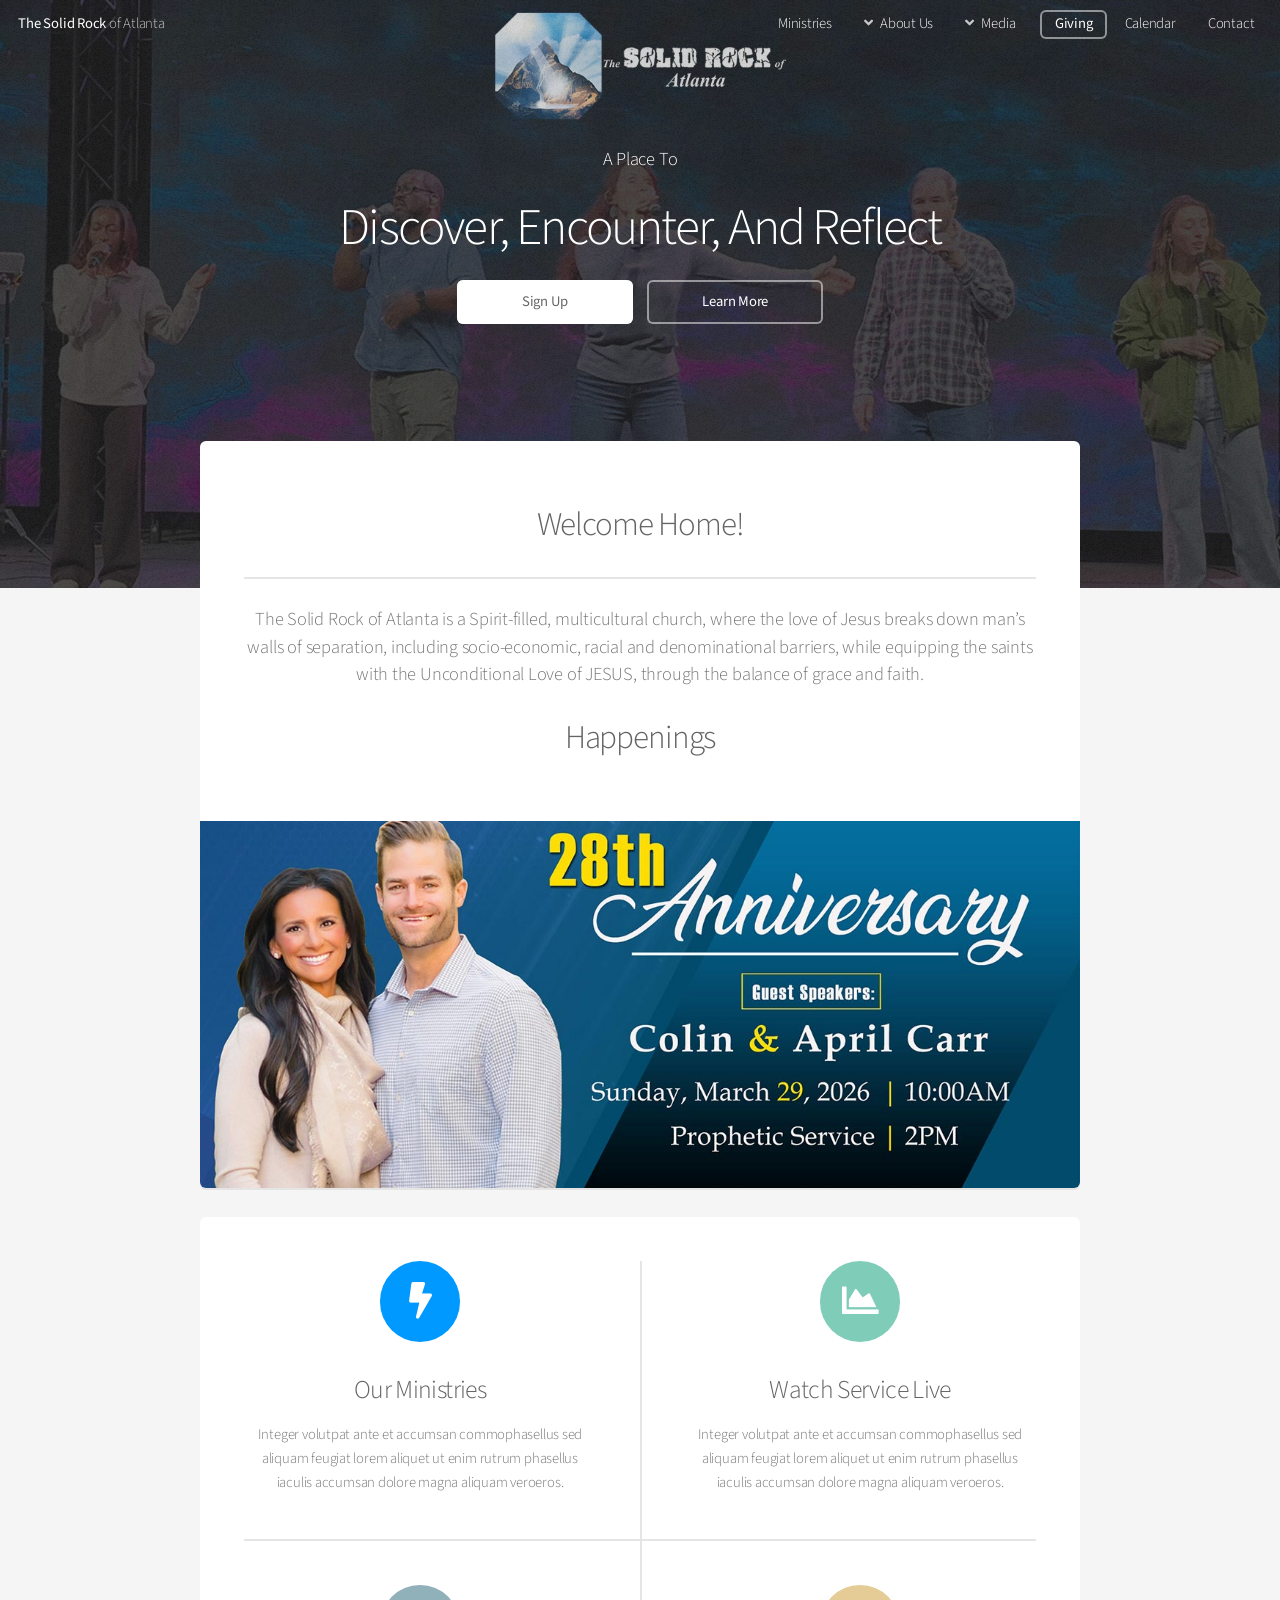
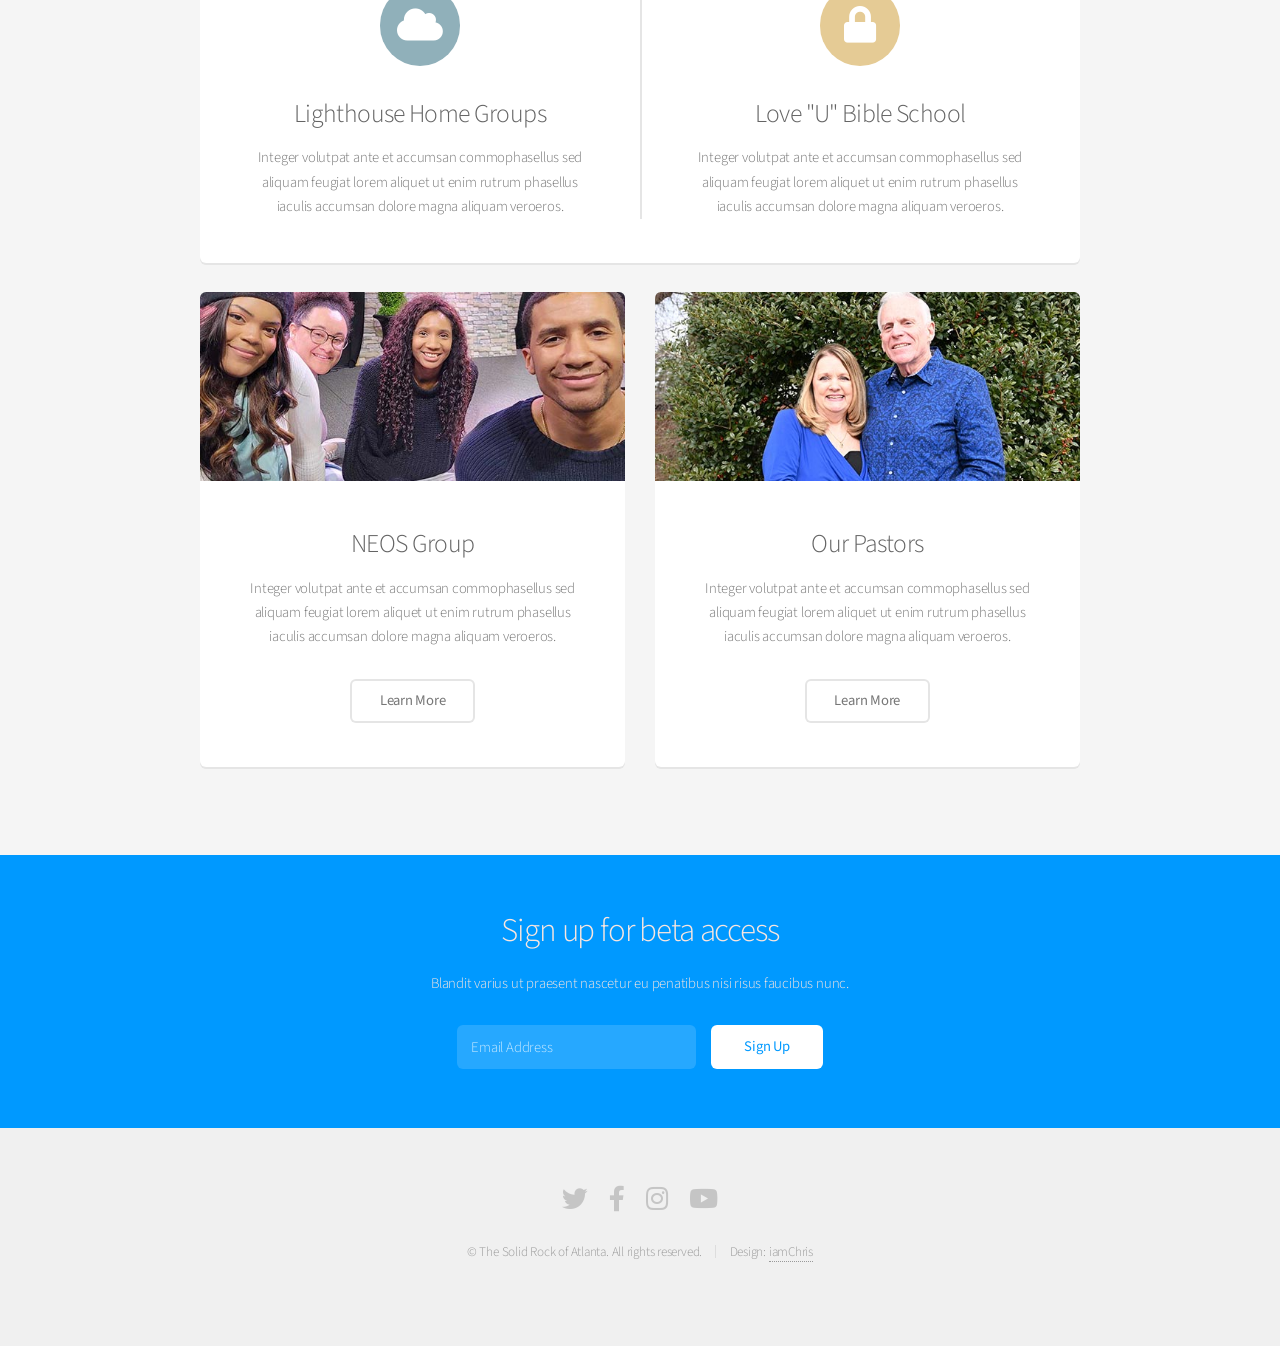
<file: index.html>
<!DOCTYPE HTML>
<!--
	Alpha by HTML5 UP
	html5up.net | @ajlkn
	Free for personal and commercial use under the CCA 3.0 license (html5up.net/license)
-->
<html>
	<head>
		<title>The Solid Rock of Atlanta</title>
		<meta charset="utf-8" />
		<meta name="viewport" content="width=device-width, initial-scale=1, user-scalable=no" />
		<link rel="stylesheet" href="assets/css/main.css" />
	</head>
	<body class="landing is-preload">
		<div id="page-wrapper">

			<!-- Header -->
				<header id="header" class="alt">
					<h1><a href="index.html">The Solid Rock</a> of Atlanta</h1>
					<nav id="nav">
						<ul>
							<li><a href="ministries.html">Ministries</a></li>
							<li>
								<a href="#" class="icon solid fa-angle-down">About Us</a>
								<ul>
									<li><a href="vision.html">Our Vision</a></li>
									<li><a href="about.html">Our Pastors</a></li>
									<li><a href="we-believe.html">What We Believe</a></li>
									<li><a href="testimony.html">Testimony</a></li>
								</ul>
								
							</li>
							<li>
								<a href="#" class="icon solid fa-angle-down">Media</a>
								<ul>
									<li><a href="watch-live.html">Live-Stream</a></li>
									<li><a href="sermons.html">Sermons On-Demand</a></li>		
								</ul>
							</li>
							<li><a href="https://thesolidrockofatlanta.churchhalo.app/" target="_blank" class="button">Giving</a></li>
							<li><a href="https://thesolidrockofatlanta.churchcenter.com/calendar" target="_blank">Calendar</a></li>
							<li><a href="contact.html">Contact</a></li>
						</ul>
					</nav>
				</header>

			<!-- Banner -->
				<section id="banner">
					<p>A Place To</p>
					<h2>Discover, Encounter, And Reflect</h2>
					<!--<p>Another fine responsive site template freebie by HTML5 UP.</p>-->
					<ul class="actions special">
						<li><a href="#" class="button primary">Sign Up</a></li>
						<li><a href="about" class="button">Learn More</a></li>
					</ul>
				</section>

			<!-- Main -->
				<section id="main" class="container">

					<section class="box special">
						<header class="major">
							<h2>Welcome Home!</h2>
							<p>The Solid Rock of Atlanta is a Spirit-filled, multicultural church, where the love of Jesus breaks down man’s walls of separation, including socio-economic, racial and denominational barriers, while equipping the saints with the Unconditional Love of JESUS, through the balance of grace and faith.</p>
							<br /><br />
							<h2>Happenings</h2>
						</header>
						<span class="image featured"><img src="images/pic07.jpg" alt="" /></span>
					</section>

					<section class="box special features">
						<div class="features-row">
							<section>
								<span class="icon solid major fa-bolt accent2"></span>
								<h3>Our Ministries</h3>
								<p>Integer volutpat ante et accumsan commophasellus sed aliquam feugiat lorem aliquet ut enim rutrum phasellus iaculis accumsan dolore magna aliquam veroeros.</p>
							</section>
							<section>
								<span class="icon solid major fa-chart-area accent3"></span>
								<h3>Watch Service Live</h3>
								<p>Integer volutpat ante et accumsan commophasellus sed aliquam feugiat lorem aliquet ut enim rutrum phasellus iaculis accumsan dolore magna aliquam veroeros.</p>
							</section>
						</div>
						<div class="features-row">
							<section>
								<span class="icon solid major fa-cloud accent4"></span>
								<h3>Lighthouse Home Groups</h3>
								<p>Integer volutpat ante et accumsan commophasellus sed aliquam feugiat lorem aliquet ut enim rutrum phasellus iaculis accumsan dolore magna aliquam veroeros.</p>
							</section>
							<section>
								<span class="icon solid major fa-lock accent5"></span>
								<h3>Love "U" Bible School</h3>
								<p>Integer volutpat ante et accumsan commophasellus sed aliquam feugiat lorem aliquet ut enim rutrum phasellus iaculis accumsan dolore magna aliquam veroeros.</p>
							</section>
						</div>
					</section>

					<div class="row">
						<div class="col-6 col-12-narrower">

							<section class="box special">
								<span class="image featured"><img src="images/meet-neos.jpg" alt="" /></span>
								<h3>NEOS Group</h3>
								<p>Integer volutpat ante et accumsan commophasellus sed aliquam feugiat lorem aliquet ut enim rutrum phasellus iaculis accumsan dolore magna aliquam veroeros.</p>
								<ul class="actions special">
									<li><a href="#" class="button alt">Learn More</a></li>
								</ul>
							</section>

						</div>
						<div class="col-6 col-12-narrower">

							<section class="box special">
								<span class="image featured"><img src="images/pastors-mini.jpg" alt="" /></span>
								<h3>Our Pastors</h3>
								<p>Integer volutpat ante et accumsan commophasellus sed aliquam feugiat lorem aliquet ut enim rutrum phasellus iaculis accumsan dolore magna aliquam veroeros.</p>
								<ul class="actions special">
									<li><a href="#" class="button alt">Learn More</a></li>
								</ul>
							</section>

						</div>
					</div>

				</section>

			<!-- CTA -->
				<section id="cta">

					<h2>Sign up for beta access</h2>
					<p>Blandit varius ut praesent nascetur eu penatibus nisi risus faucibus nunc.</p>

					<form>
						<div class="row gtr-50 gtr-uniform">
							<div class="col-8 col-12-mobilep">
								<input type="email" name="email" id="email" placeholder="Email Address" />
							</div>
							<div class="col-4 col-12-mobilep">
								<input type="submit" value="Sign Up" class="fit" />
							</div>
						</div>
					</form>

				</section>

			<!-- Footer -->
				<footer id="footer">
					<ul class="icons">
						<li><a href="#" class="icon brands fa-twitter"><span class="label">Twitter</span></a></li>
						<li><a href="https://www.facebook.com/TheSolidRoackofAtlanta/" target="_blank" class="icon brands fa-facebook-f"><span class="label">Facebook</span></a></li>
						<li><a href="#" class="icon brands fa-instagram"><span class="label">Instagram</span></a></li>
						<li><a href="https://www.youtube.com/c/TheSolidRoackofAtlanta" target="_blank" class="icon brands fa-youtube"><span class="label">Github</span></a></li>
						<!--<li><a href="#" class="icon brands fa-dribbble"><span class="label">Dribbble</span></a></li>
						<li><a href="#" class="icon brands fa-google-plus"><span class="label">Google+</span></a></li> -->
					</ul>
					<ul class="copyright">
						<li>&copy; The Solid Rock of Atlanta. All rights reserved.</li><li>Design: <a href="https://17digital.github.io/iamchris/" target="_blank">iamChris</a></li>
					</ul>
				</footer>

		</div>

		<!-- Scripts -->
			<script src="assets/js/jquery.min.js"></script>
			<script src="assets/js/jquery.dropotron.min.js"></script>
			<script src="assets/js/jquery.scrollex.min.js"></script>
			<script src="assets/js/browser.min.js"></script>
			<script src="assets/js/breakpoints.min.js"></script>
			<script src="assets/js/util.js"></script>
			<script src="assets/js/main.js"></script>

	</body>
</html>
</file>
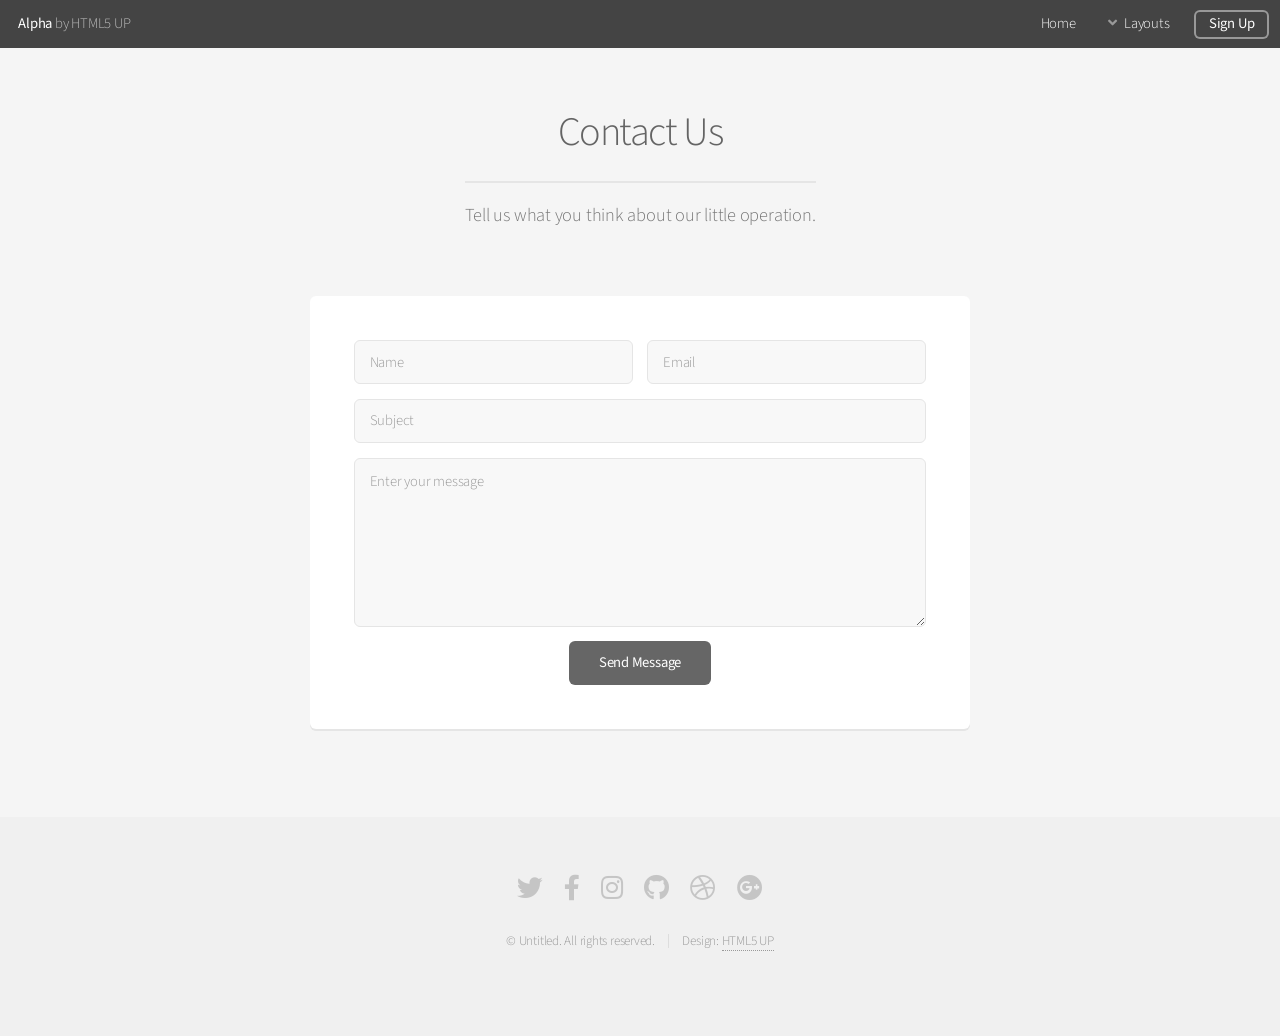
<file: contact.html>
<!DOCTYPE HTML>
<!--
	Alpha by HTML5 UP
	html5up.net | @ajlkn
	Free for personal and commercial use under the CCA 3.0 license (html5up.net/license)
-->
<html>
	<head>
		<title>Contact - Alpha by HTML5 UP</title>
		<meta charset="utf-8" />
		<meta name="viewport" content="width=device-width, initial-scale=1, user-scalable=no" />
		<link rel="stylesheet" href="assets/css/main.css" />
	</head>
	<body class="is-preload">
		<div id="page-wrapper">

			<!-- Header -->
				<header id="header">
					<h1><a href="index.html">Alpha</a> by HTML5 UP</h1>
					<nav id="nav">
						<ul>
							<li><a href="index.html">Home</a></li>
							<li>
								<a href="#" class="icon solid fa-angle-down">Layouts</a>
								<ul>
									<li><a href="generic.html">Generic</a></li>
									<li><a href="contact.html">Contact</a></li>
									<li><a href="elements.html">Elements</a></li>
									<li>
										<a href="#">Submenu</a>
										<ul>
											<li><a href="#">Option One</a></li>
											<li><a href="#">Option Two</a></li>
											<li><a href="#">Option Three</a></li>
											<li><a href="#">Option Four</a></li>
										</ul>
									</li>
								</ul>
							</li>
							<li><a href="#" class="button">Sign Up</a></li>
						</ul>
					</nav>
				</header>

			<!-- Main -->
				<section id="main" class="container medium">
					<header>
						<h2>Contact Us</h2>
						<p>Tell us what you think about our little operation.</p>
					</header>
					<div class="box">
						<form method="post" action="#">
							<div class="row gtr-50 gtr-uniform">
								<div class="col-6 col-12-mobilep">
									<input type="text" name="name" id="name" value="" placeholder="Name" />
								</div>
								<div class="col-6 col-12-mobilep">
									<input type="email" name="email" id="email" value="" placeholder="Email" />
								</div>
								<div class="col-12">
									<input type="text" name="subject" id="subject" value="" placeholder="Subject" />
								</div>
								<div class="col-12">
									<textarea name="message" id="message" placeholder="Enter your message" rows="6"></textarea>
								</div>
								<div class="col-12">
									<ul class="actions special">
										<li><input type="submit" value="Send Message" /></li>
									</ul>
								</div>
							</div>
						</form>
					</div>
				</section>

			<!-- Footer -->
				<footer id="footer">
					<ul class="icons">
						<li><a href="#" class="icon brands fa-twitter"><span class="label">Twitter</span></a></li>
						<li><a href="#" class="icon brands fa-facebook-f"><span class="label">Facebook</span></a></li>
						<li><a href="#" class="icon brands fa-instagram"><span class="label">Instagram</span></a></li>
						<li><a href="#" class="icon brands fa-github"><span class="label">Github</span></a></li>
						<li><a href="#" class="icon brands fa-dribbble"><span class="label">Dribbble</span></a></li>
						<li><a href="#" class="icon brands fa-google-plus"><span class="label">Google+</span></a></li>
					</ul>
					<ul class="copyright">
						<li>&copy; Untitled. All rights reserved.</li><li>Design: <a href="http://html5up.net">HTML5 UP</a></li>
					</ul>
				</footer>

		</div>

		<!-- Scripts -->
			<script src="assets/js/jquery.min.js"></script>
			<script src="assets/js/jquery.dropotron.min.js"></script>
			<script src="assets/js/jquery.scrollex.min.js"></script>
			<script src="assets/js/browser.min.js"></script>
			<script src="assets/js/breakpoints.min.js"></script>
			<script src="assets/js/util.js"></script>
			<script src="assets/js/main.js"></script>

	</body>
</html>
</file>
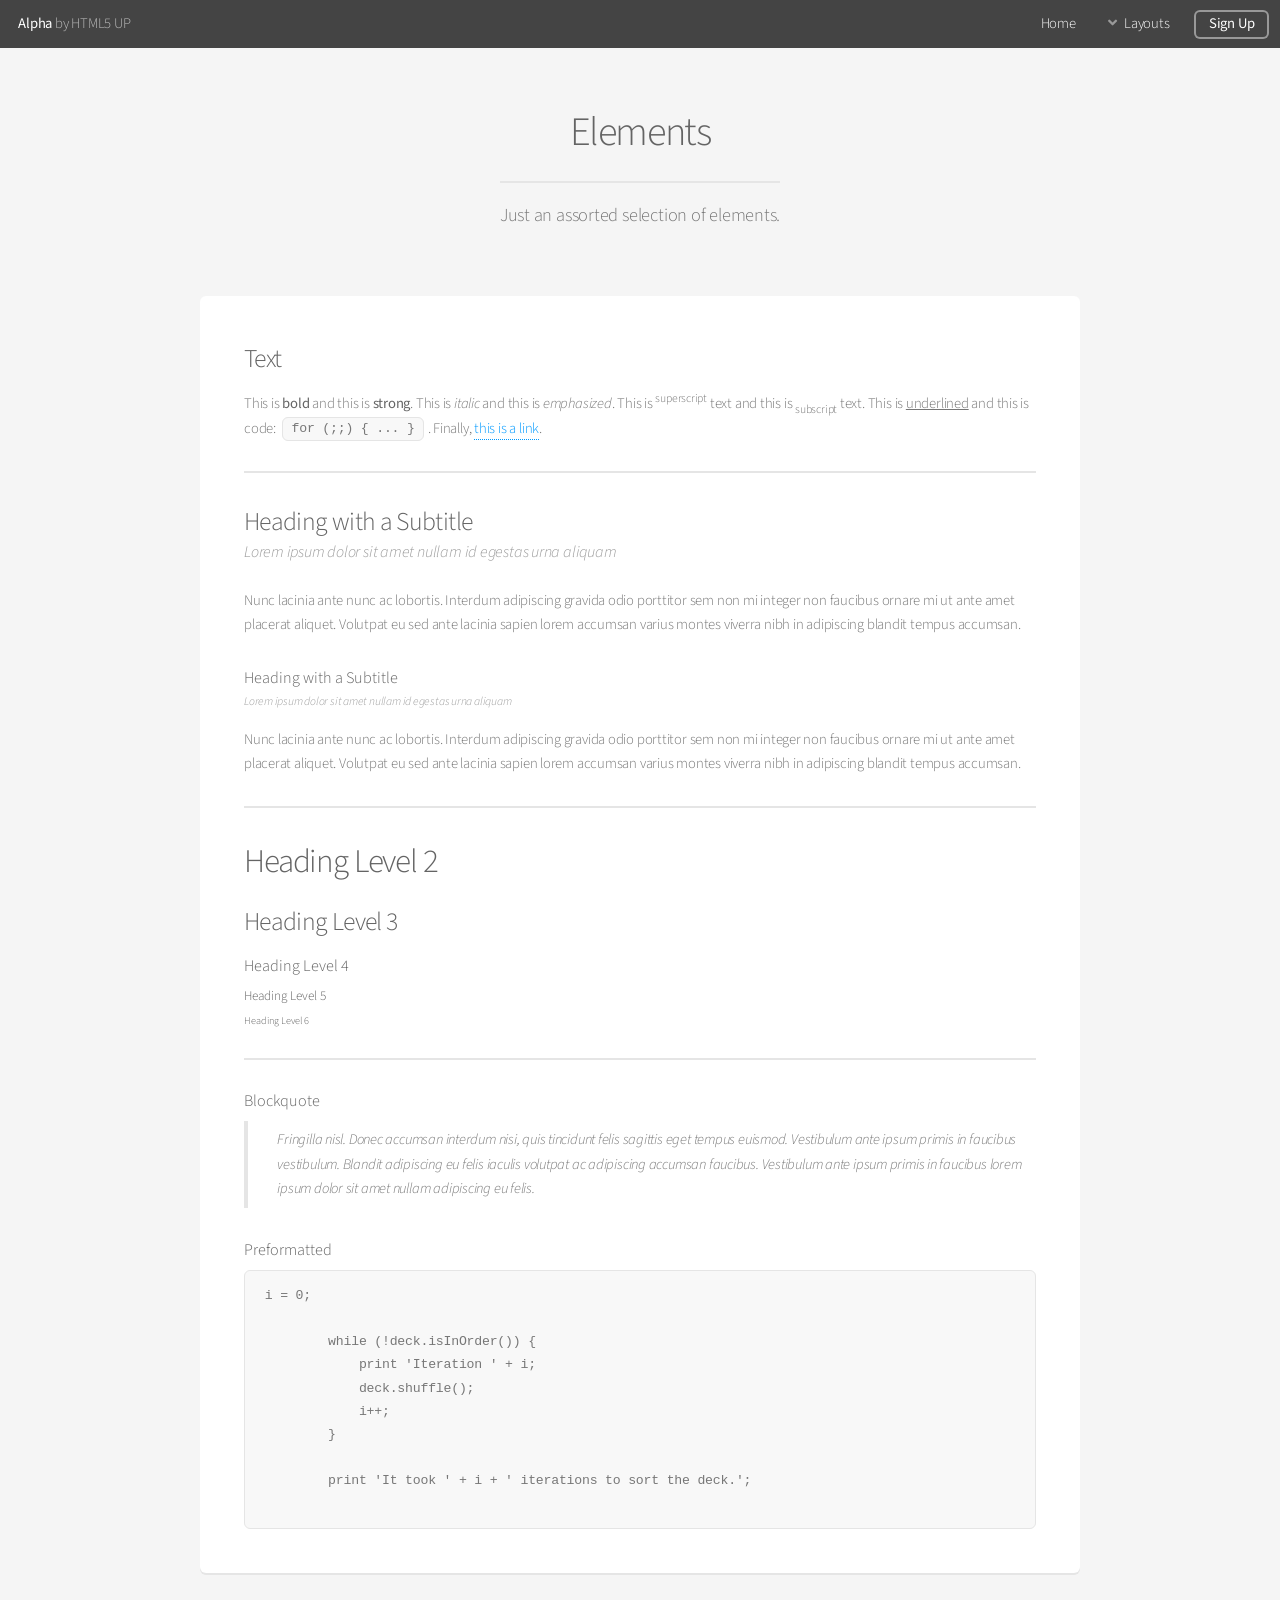
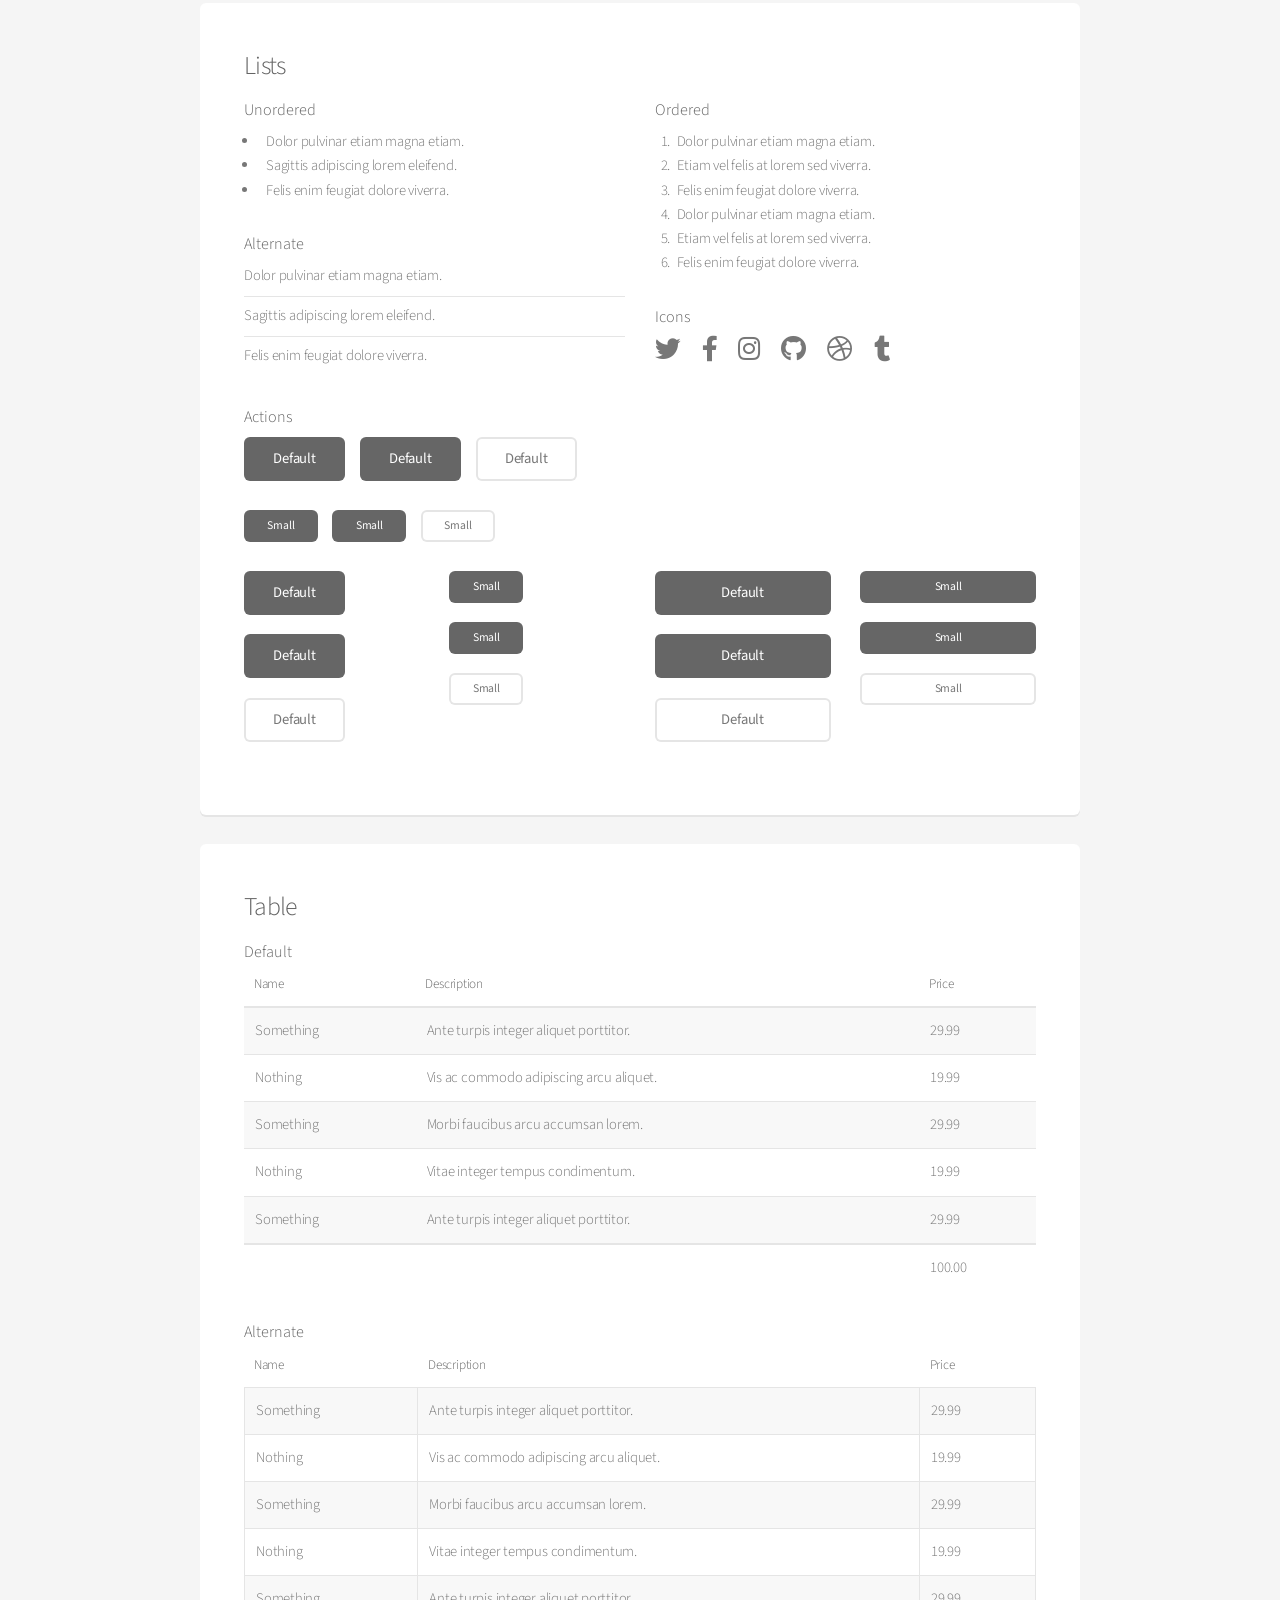
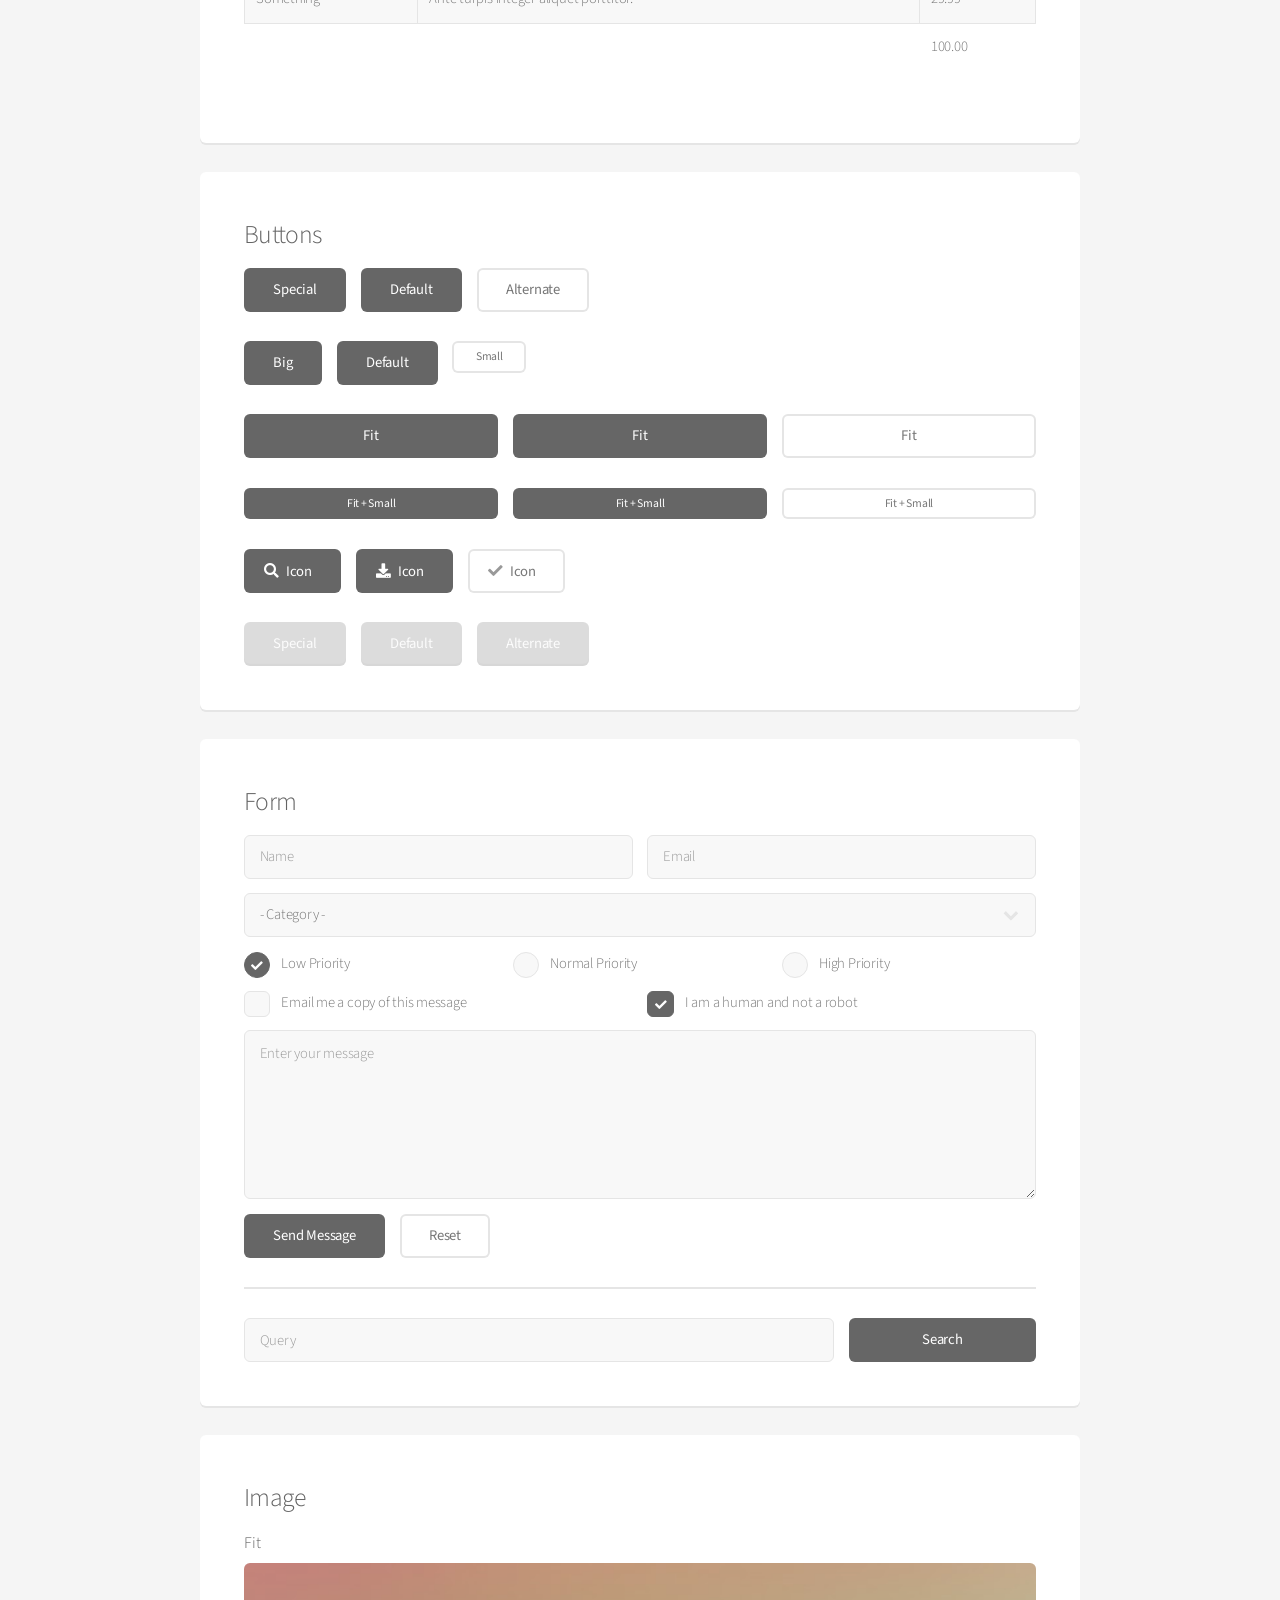
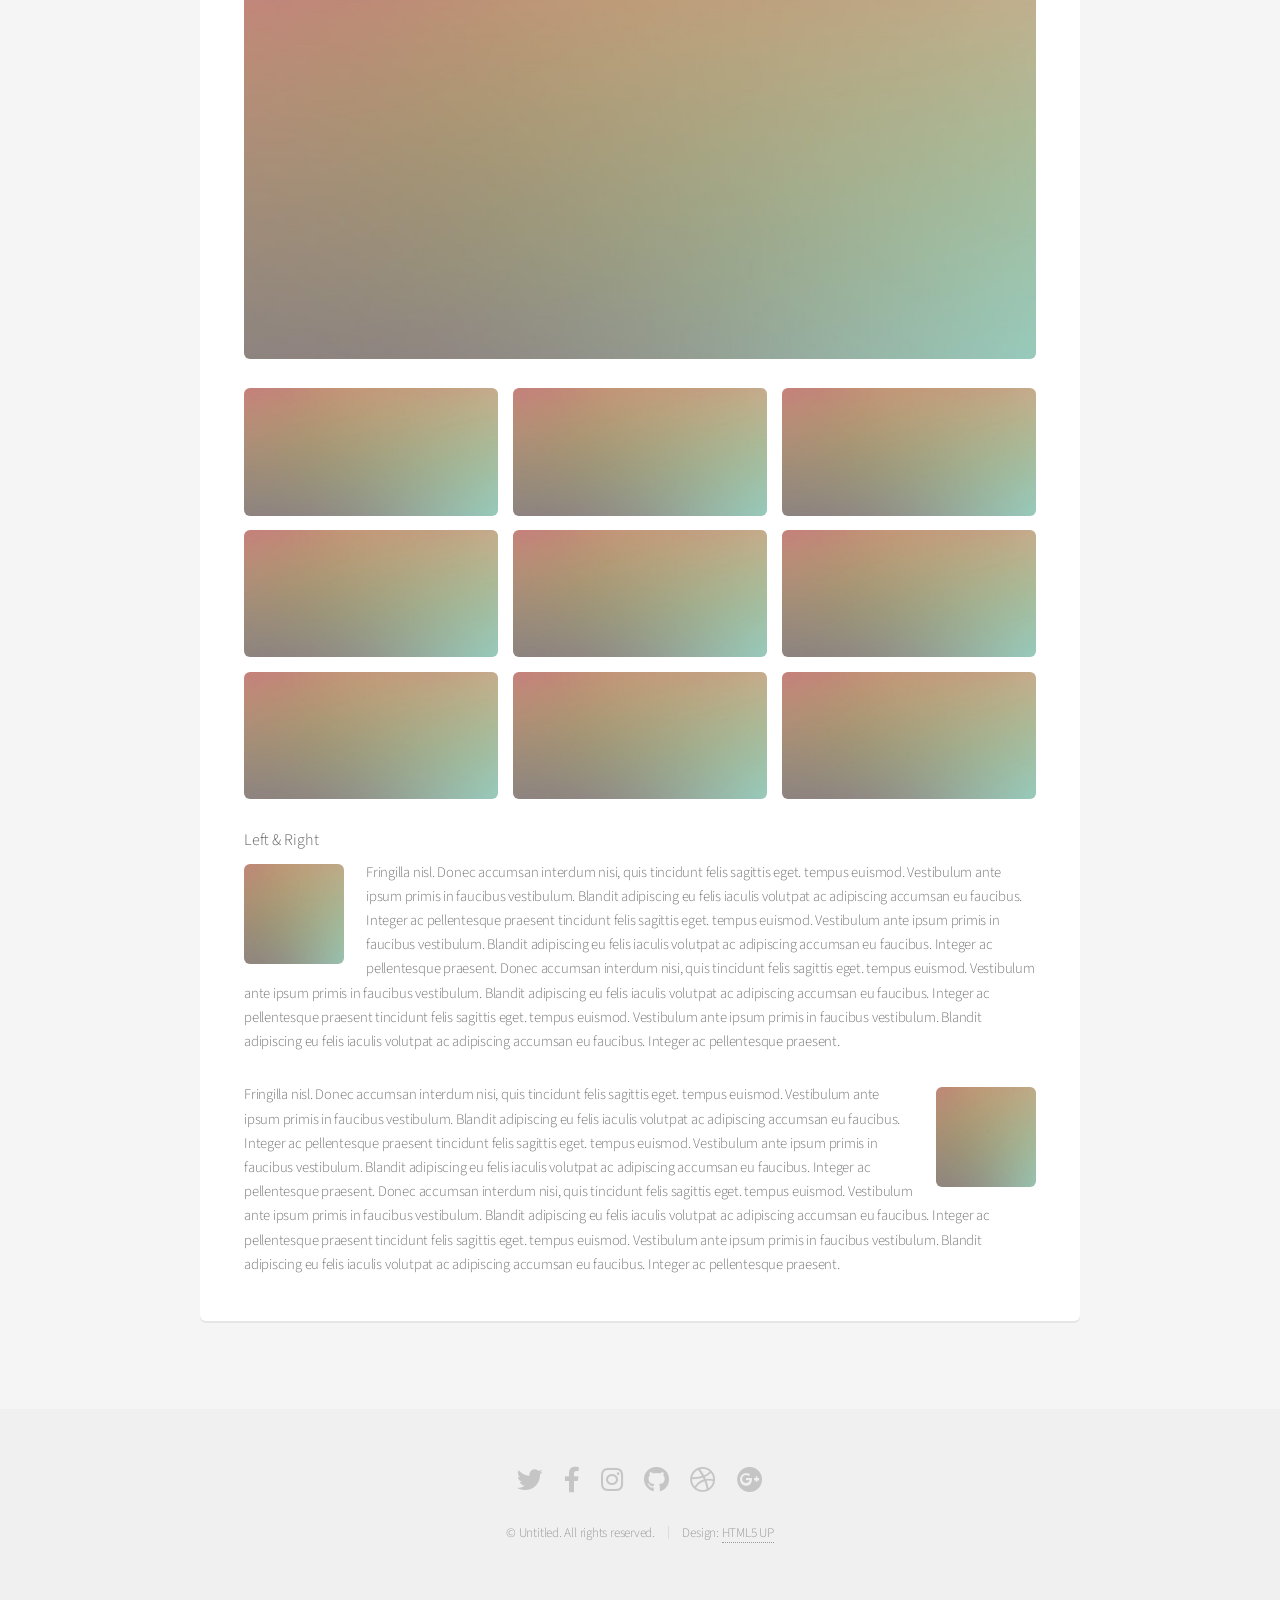
<file: elements.html>
<!DOCTYPE HTML>
<!--
	Alpha by HTML5 UP
	html5up.net | @ajlkn
	Free for personal and commercial use under the CCA 3.0 license (html5up.net/license)
-->
<html>
	<head>
		<title>Elements - Alpha by HTML5 UP</title>
		<meta charset="utf-8" />
		<meta name="viewport" content="width=device-width, initial-scale=1, user-scalable=no" />
		<link rel="stylesheet" href="assets/css/main.css" />
	</head>
	<body class="is-preload">
		<div id="page-wrapper">

			<!-- Header -->
				<header id="header">
					<h1><a href="index.html">Alpha</a> by HTML5 UP</h1>
					<nav id="nav">
						<ul>
							<li><a href="index.html">Home</a></li>
							<li>
								<a href="#" class="icon solid fa-angle-down">Layouts</a>
								<ul>
									<li><a href="generic.html">Generic</a></li>
									<li><a href="contact.html">Contact</a></li>
									<li><a href="elements.html">Elements</a></li>
									<li>
										<a href="#">Submenu</a>
										<ul>
											<li><a href="#">Option One</a></li>
											<li><a href="#">Option Two</a></li>
											<li><a href="#">Option Three</a></li>
											<li><a href="#">Option Four</a></li>
										</ul>
									</li>
								</ul>
							</li>
							<li><a href="#" class="button">Sign Up</a></li>
						</ul>
					</nav>
				</header>

			<!-- Main -->
				<section id="main" class="container">
					<header>
						<h2>Elements</h2>
						<p>Just an assorted selection of elements.</p>
					</header>
					<div class="row">
						<div class="col-12">

							<!-- Text -->
								<section class="box">
									<h3>Text</h3>
									<p>This is <b>bold</b> and this is <strong>strong</strong>. This is <i>italic</i> and this is <em>emphasized</em>.
									This is <sup>superscript</sup> text and this is <sub>subscript</sub> text.
									This is <u>underlined</u> and this is code: <code>for (;;) { ... }</code>. Finally, <a href="#">this is a link</a>.</p>

									<hr />

									<header>
										<h3>Heading with a Subtitle</h3>
										<p>Lorem ipsum dolor sit amet nullam id egestas urna aliquam</p>
									</header>
									<p>Nunc lacinia ante nunc ac lobortis. Interdum adipiscing gravida odio porttitor sem non mi integer non faucibus ornare mi ut ante amet placerat aliquet. Volutpat eu sed ante lacinia sapien lorem accumsan varius montes viverra nibh in adipiscing blandit tempus accumsan.</p>
									<header>
										<h4>Heading with a Subtitle</h4>
										<p>Lorem ipsum dolor sit amet nullam id egestas urna aliquam</p>
									</header>
									<p>Nunc lacinia ante nunc ac lobortis. Interdum adipiscing gravida odio porttitor sem non mi integer non faucibus ornare mi ut ante amet placerat aliquet. Volutpat eu sed ante lacinia sapien lorem accumsan varius montes viverra nibh in adipiscing blandit tempus accumsan.</p>

									<hr />

									<h2>Heading Level 2</h2>
									<h3>Heading Level 3</h3>
									<h4>Heading Level 4</h4>
									<h5>Heading Level 5</h5>
									<h6>Heading Level 6</h6>

									<hr />

									<h4>Blockquote</h4>
									<blockquote>Fringilla nisl. Donec accumsan interdum nisi, quis tincidunt felis sagittis eget tempus euismod. Vestibulum ante ipsum primis in faucibus vestibulum. Blandit adipiscing eu felis iaculis volutpat ac adipiscing accumsan faucibus. Vestibulum ante ipsum primis in faucibus lorem ipsum dolor sit amet nullam adipiscing eu felis.</blockquote>

									<h4>Preformatted</h4>
									<pre>i = 0;

	while (!deck.isInOrder()) {
	    print 'Iteration ' + i;
	    deck.shuffle();
	    i++;
	}

	print 'It took ' + i + ' iterations to sort the deck.';
	</pre>
								</section>

						</div>
					</div>
					<div class="row">
						<div class="col-12">

							<!-- Lists -->
								<section class="box">
									<h3>Lists</h3>
									<div class="row">
										<div class="col-6 col-12-mobilep">

											<h4>Unordered</h4>
											<ul>
												<li>Dolor pulvinar etiam magna etiam.</li>
												<li>Sagittis adipiscing lorem eleifend.</li>
												<li>Felis enim feugiat dolore viverra.</li>
											</ul>

											<h4>Alternate</h4>
											<ul class="alt">
												<li>Dolor pulvinar etiam magna etiam.</li>
												<li>Sagittis adipiscing lorem eleifend.</li>
												<li>Felis enim feugiat dolore viverra.</li>
											</ul>

										</div>
										<div class="col-6 col-12-mobilep">

											<h4>Ordered</h4>
											<ol>
												<li>Dolor pulvinar etiam magna etiam.</li>
												<li>Etiam vel felis at lorem sed viverra.</li>
												<li>Felis enim feugiat dolore viverra.</li>
												<li>Dolor pulvinar etiam magna etiam.</li>
												<li>Etiam vel felis at lorem sed viverra.</li>
												<li>Felis enim feugiat dolore viverra.</li>
											</ol>

											<h4>Icons</h4>
											<ul class="icons">
												<li><a href="#" class="icon brands fa-twitter"><span class="label">Twitter</span></a></li>
												<li><a href="#" class="icon brands fa-facebook-f"><span class="label">Facebook</span></a></li>
												<li><a href="#" class="icon brands fa-instagram"><span class="label">Instagram</span></a></li>
												<li><a href="#" class="icon brands fa-github"><span class="label">Github</span></a></li>
												<li><a href="#" class="icon brands fa-dribbble"><span class="label">Dribbble</span></a></li>
												<li><a href="#" class="icon brands fa-tumblr"><span class="label">Tumblr</span></a></li>
											</ul>

										</div>
									</div>

									<h4>Actions</h4>
									<ul class="actions">
										<li><a href="#" class="button special">Default</a></li>
										<li><a href="#" class="button">Default</a></li>
										<li><a href="#" class="button alt">Default</a></li>
									</ul>
									<ul class="actions small">
										<li><a href="#" class="button special small">Small</a></li>
										<li><a href="#" class="button small">Small</a></li>
										<li><a href="#" class="button alt small">Small</a></li>
									</ul>
									<div class="row">
										<div class="col-3 col-6-narrower col-12-mobilep">
											<ul class="actions stacked">
												<li><a href="#" class="button special">Default</a></li>
												<li><a href="#" class="button">Default</a></li>
												<li><a href="#" class="button alt">Default</a></li>
											</ul>
										</div>
										<div class="col-3 col-6-narrower col-12-mobilep">
											<ul class="actions stacked">
												<li><a href="#" class="button special small">Small</a></li>
												<li><a href="#" class="button small">Small</a></li>
												<li><a href="#" class="button alt small">Small</a></li>
											</ul>
										</div>
										<div class="col-3 col-6-narrower col-12-mobilep">
											<ul class="actions stacked">
												<li><a href="#" class="button special fit">Default</a></li>
												<li><a href="#" class="button fit">Default</a></li>
												<li><a href="#" class="button alt fit">Default</a></li>
											</ul>
										</div>
										<div class="col-3 col-6-narrower col-12-mobilep">
											<ul class="actions stacked">
												<li><a href="#" class="button special small fit">Small</a></li>
												<li><a href="#" class="button small fit">Small</a></li>
												<li><a href="#" class="button alt small fit">Small</a></li>
											</ul>
										</div>
									</div>
								</section>

						</div>
					</div>
					<div class="row">
						<div class="col-12">

							<!-- Table -->
								<section class="box">
									<h3>Table</h3>

									<h4>Default</h4>
									<div class="table-wrapper">
										<table>
											<thead>
												<tr>
													<th>Name</th>
													<th>Description</th>
													<th>Price</th>
												</tr>
											</thead>
											<tbody>
												<tr>
													<td>Something</td>
													<td>Ante turpis integer aliquet porttitor.</td>
													<td>29.99</td>
												</tr>
												<tr>
													<td>Nothing</td>
													<td>Vis ac commodo adipiscing arcu aliquet.</td>
													<td>19.99</td>
												</tr>
												<tr>
													<td>Something</td>
													<td> Morbi faucibus arcu accumsan lorem.</td>
													<td>29.99</td>
												</tr>
												<tr>
													<td>Nothing</td>
													<td>Vitae integer tempus condimentum.</td>
													<td>19.99</td>
												</tr>
												<tr>
													<td>Something</td>
													<td>Ante turpis integer aliquet porttitor.</td>
													<td>29.99</td>
												</tr>
											</tbody>
											<tfoot>
												<tr>
													<td colspan="2"></td>
													<td>100.00</td>
												</tr>
											</tfoot>
										</table>
									</div>

									<h4>Alternate</h4>
									<div class="table-wrapper">
										<table class="alt">
											<thead>
												<tr>
													<th>Name</th>
													<th>Description</th>
													<th>Price</th>
												</tr>
											</thead>
											<tbody>
												<tr>
													<td>Something</td>
													<td>Ante turpis integer aliquet porttitor.</td>
													<td>29.99</td>
												</tr>
												<tr>
													<td>Nothing</td>
													<td>Vis ac commodo adipiscing arcu aliquet.</td>
													<td>19.99</td>
												</tr>
												<tr>
													<td>Something</td>
													<td> Morbi faucibus arcu accumsan lorem.</td>
													<td>29.99</td>
												</tr>
												<tr>
													<td>Nothing</td>
													<td>Vitae integer tempus condimentum.</td>
													<td>19.99</td>
												</tr>
												<tr>
													<td>Something</td>
													<td>Ante turpis integer aliquet porttitor.</td>
													<td>29.99</td>
												</tr>
											</tbody>
											<tfoot>
												<tr>
													<td colspan="2"></td>
													<td>100.00</td>
												</tr>
											</tfoot>
										</table>
									</div>
								</section>

						</div>
					</div>
					<div class="row">
						<div class="col-12">

							<!-- Buttons -->
								<section class="box">
									<h3>Buttons</h3>
									<ul class="actions">
										<li><a href="#" class="button special">Special</a></li>
										<li><a href="#" class="button">Default</a></li>
										<li><a href="#" class="button alt">Alternate</a></li>
									</ul>
									<ul class="actions">
										<li><a href="#" class="button special big">Big</a></li>
										<li><a href="#" class="button">Default</a></li>
										<li><a href="#" class="button alt small">Small</a></li>
									</ul>
									<ul class="actions fit">
										<li><a href="#" class="button special fit">Fit</a></li>
										<li><a href="#" class="button fit">Fit</a></li>
										<li><a href="#" class="button alt fit">Fit</a></li>
									</ul>
									<ul class="actions fit small">
										<li><a href="#" class="button special fit small">Fit + Small</a></li>
										<li><a href="#" class="button fit small">Fit + Small</a></li>
										<li><a href="#" class="button alt fit small">Fit + Small</a></li>
									</ul>
									<ul class="actions">
										<li><a href="#" class="button special icon solid fa-search">Icon</a></li>
										<li><a href="#" class="button icon solid fa-download">Icon</a></li>
										<li><a href="#" class="button alt icon solid fa-check">Icon</a></li>
									</ul>
									<ul class="actions">
										<li><span class="button special disabled">Special</span></li>
										<li><span class="button disabled">Default</span></li>
										<li><span class="button alt disabled">Alternate</span></li>
									</ul>
								</section>

						</div>
					</div>
					<div class="row">
						<div class="col-12">

							<!-- Form -->
								<section class="box">
									<h3>Form</h3>
									<form method="post" action="#">
										<div class="row gtr-uniform gtr-50">
											<div class="col-6 col-12-mobilep">
												<input type="text" name="name" id="name" value="" placeholder="Name" />
											</div>
											<div class="col-6 col-12-mobilep">
												<input type="email" name="email" id="email" value="" placeholder="Email" />
											</div>
											<div class="col-12">
												<select name="category" id="category">
													<option value="">- Category -</option>
													<option value="1">Manufacturing</option>
													<option value="1">Shipping</option>
													<option value="1">Administration</option>
													<option value="1">Human Resources</option>
												</select>
											</div>
											<div class="col-4 col-12-narrower">
												<input type="radio" id="priority-low" name="priority" checked>
												<label for="priority-low">Low Priority</label>
											</div>
											<div class="col-4 col-12-narrower">
												<input type="radio" id="priority-normal" name="priority">
												<label for="priority-normal">Normal Priority</label>
											</div>
											<div class="col-4 col-12-narrower">
												<input type="radio" id="priority-high" name="priority">
												<label for="priority-high">High Priority</label>
											</div>
											<div class="col-6 col-12-narrower">
												<input type="checkbox" id="copy" name="copy">
												<label for="copy">Email me a copy of this message</label>
											</div>
											<div class="col-6 col-12-narrower">
												<input type="checkbox" id="human" name="human" checked>
												<label for="human">I am a human and not a robot</label>
											</div>
											<div class="col-12">
												<textarea name="message" id="message" placeholder="Enter your message" rows="6"></textarea>
											</div>
											<div class="col-12">
												<ul class="actions">
													<li><input type="submit" value="Send Message" /></li>
													<li><input type="reset" value="Reset" class="alt" /></li>
												</ul>
											</div>
										</div>
									</form>

									<hr />

									<form method="post" action="#">
										<div class="row gtr-uniform gtr-50">
											<div class="col-9 col-12-mobilep">
												<input type="text" name="query" id="query" value="" placeholder="Query" />
											</div>
											<div class="col-3 col-12-mobilep">
												<input type="submit" value="Search" class="fit" />
											</div>
										</div>
									</form>
								</section>

						</div>
					</div>
					<div class="row">
						<div class="col-12">

							<!-- Image -->
								<section class="box">
									<h3>Image</h3>
									<h4>Fit</h4>
									<span class="image fit"><img src="images/pic04.jpg" alt="" /></span>
									<div class="box alt">
										<div class="row gtr-50 gtr-uniform">
											<div class="col-4"><span class="image fit"><img src="images/pic04.jpg" alt="" /></span></div>
											<div class="col-4"><span class="image fit"><img src="images/pic04.jpg" alt="" /></span></div>
											<div class="col-4"><span class="image fit"><img src="images/pic04.jpg" alt="" /></span></div>
											<div class="col-4"><span class="image fit"><img src="images/pic04.jpg" alt="" /></span></div>
											<div class="col-4"><span class="image fit"><img src="images/pic04.jpg" alt="" /></span></div>
											<div class="col-4"><span class="image fit"><img src="images/pic04.jpg" alt="" /></span></div>
											<div class="col-4"><span class="image fit"><img src="images/pic04.jpg" alt="" /></span></div>
											<div class="col-4"><span class="image fit"><img src="images/pic04.jpg" alt="" /></span></div>
											<div class="col-4"><span class="image fit"><img src="images/pic04.jpg" alt="" /></span></div>
										</div>
									</div>

									<h4>Left &amp; Right</h4>
									<p><span class="image left"><img src="images/pic05.jpg" alt="" /></span>Fringilla nisl. Donec accumsan interdum nisi, quis tincidunt felis sagittis eget. tempus euismod. Vestibulum ante ipsum primis in faucibus vestibulum. Blandit adipiscing eu felis iaculis volutpat ac adipiscing accumsan eu faucibus. Integer ac pellentesque praesent tincidunt felis sagittis eget. tempus euismod. Vestibulum ante ipsum primis in faucibus vestibulum. Blandit adipiscing eu felis iaculis volutpat ac adipiscing accumsan eu faucibus. Integer ac pellentesque praesent. Donec accumsan interdum nisi, quis tincidunt felis sagittis eget. tempus euismod. Vestibulum ante ipsum primis in faucibus vestibulum. Blandit adipiscing eu felis iaculis volutpat ac adipiscing accumsan eu faucibus. Integer ac pellentesque praesent tincidunt felis sagittis eget. tempus euismod. Vestibulum ante ipsum primis in faucibus vestibulum. Blandit adipiscing eu felis iaculis volutpat ac adipiscing accumsan eu faucibus. Integer ac pellentesque praesent.</p>
									<p><span class="image right"><img src="images/pic05.jpg" alt="" /></span>Fringilla nisl. Donec accumsan interdum nisi, quis tincidunt felis sagittis eget. tempus euismod. Vestibulum ante ipsum primis in faucibus vestibulum. Blandit adipiscing eu felis iaculis volutpat ac adipiscing accumsan eu faucibus. Integer ac pellentesque praesent tincidunt felis sagittis eget. tempus euismod. Vestibulum ante ipsum primis in faucibus vestibulum. Blandit adipiscing eu felis iaculis volutpat ac adipiscing accumsan eu faucibus. Integer ac pellentesque praesent. Donec accumsan interdum nisi, quis tincidunt felis sagittis eget. tempus euismod. Vestibulum ante ipsum primis in faucibus vestibulum. Blandit adipiscing eu felis iaculis volutpat ac adipiscing accumsan eu faucibus. Integer ac pellentesque praesent tincidunt felis sagittis eget. tempus euismod. Vestibulum ante ipsum primis in faucibus vestibulum. Blandit adipiscing eu felis iaculis volutpat ac adipiscing accumsan eu faucibus. Integer ac pellentesque praesent.</p>
								</section>

						</div>
					</div>
				</section>

			<!-- Footer -->
				<footer id="footer">
					<ul class="icons">
						<li><a href="#" class="icon brands fa-twitter"><span class="label">Twitter</span></a></li>
						<li><a href="#" class="icon brands fa-facebook-f"><span class="label">Facebook</span></a></li>
						<li><a href="#" class="icon brands fa-instagram"><span class="label">Instagram</span></a></li>
						<li><a href="#" class="icon brands fa-github"><span class="label">Github</span></a></li>
						<li><a href="#" class="icon brands fa-dribbble"><span class="label">Dribbble</span></a></li>
						<li><a href="#" class="icon brands fa-google-plus"><span class="label">Google+</span></a></li>
					</ul>
					<ul class="copyright">
						<li>&copy; Untitled. All rights reserved.</li><li>Design: <a href="http://html5up.net">HTML5 UP</a></li>
					</ul>
				</footer>

		</div>

		<!-- Scripts -->
			<script src="assets/js/jquery.min.js"></script>
			<script src="assets/js/jquery.dropotron.min.js"></script>
			<script src="assets/js/jquery.scrollex.min.js"></script>
			<script src="assets/js/browser.min.js"></script>
			<script src="assets/js/breakpoints.min.js"></script>
			<script src="assets/js/util.js"></script>
			<script src="assets/js/main.js"></script>

	</body>
</html>
</file>
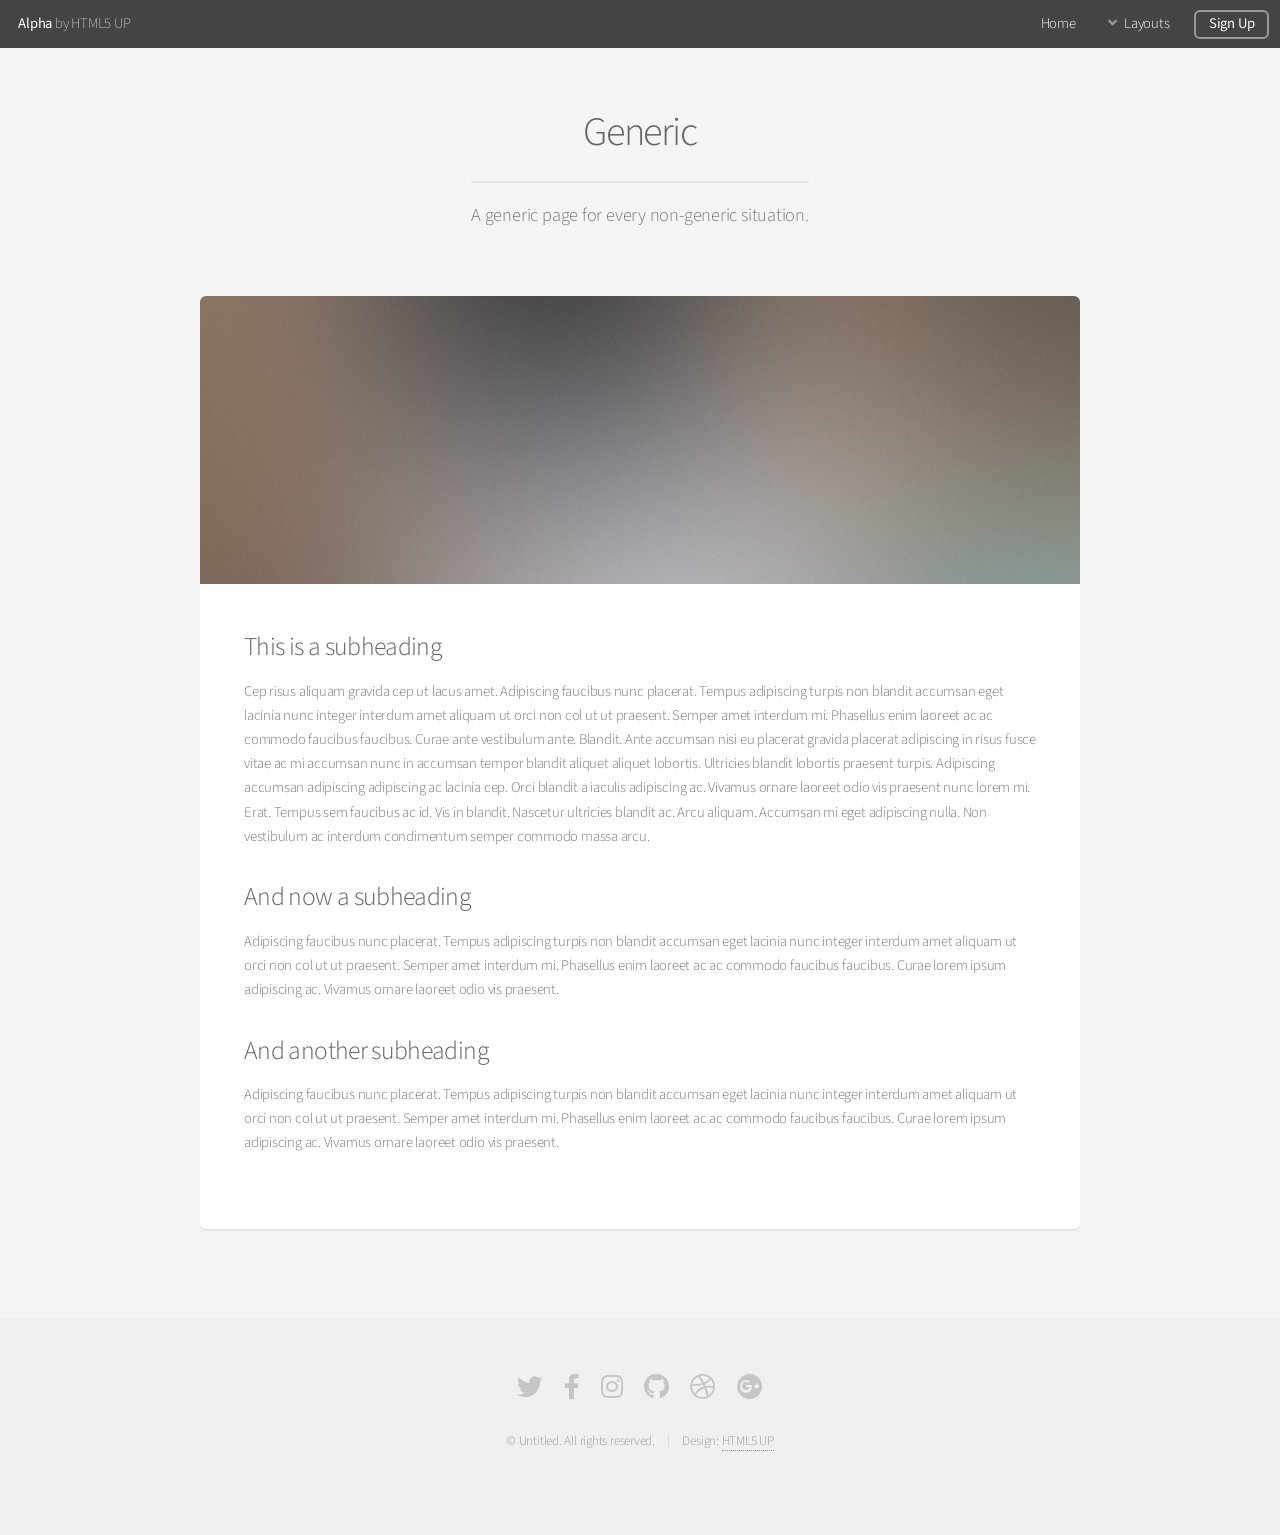
<file: generic.html>
<!DOCTYPE HTML>
<!--
	Alpha by HTML5 UP
	html5up.net | @ajlkn
	Free for personal and commercial use under the CCA 3.0 license (html5up.net/license)
-->
<html>
	<head>
		<title>Generic - Alpha by HTML5 UP</title>
		<meta charset="utf-8" />
		<meta name="viewport" content="width=device-width, initial-scale=1, user-scalable=no" />
		<link rel="stylesheet" href="assets/css/main.css" />
	</head>
	<body class="is-preload">
		<div id="page-wrapper">

			<!-- Header -->
				<header id="header">
					<h1><a href="index.html">Alpha</a> by HTML5 UP</h1>
					<nav id="nav">
						<ul>
							<li><a href="index.html">Home</a></li>
							<li>
								<a href="#" class="icon solid fa-angle-down">Layouts</a>
								<ul>
									<li><a href="generic.html">Generic</a></li>
									<li><a href="contact.html">Contact</a></li>
									<li><a href="elements.html">Elements</a></li>
									<li>
										<a href="#">Submenu</a>
										<ul>
											<li><a href="#">Option One</a></li>
											<li><a href="#">Option Two</a></li>
											<li><a href="#">Option Three</a></li>
											<li><a href="#">Option Four</a></li>
										</ul>
									</li>
								</ul>
							</li>
							<li><a href="#" class="button">Sign Up</a></li>
						</ul>
					</nav>
				</header>

			<!-- Main -->
				<section id="main" class="container">
					<header>
						<h2>Generic</h2>
						<p>A generic page for every non-generic situation.</p>
					</header>
					<div class="box">
						<span class="image featured"><img src="images/pic01.jpg" alt="" /></span>
						<h3>This is a subheading</h3>
						<p>Cep risus aliquam gravida cep ut lacus amet. Adipiscing faucibus nunc placerat. Tempus adipiscing turpis non blandit accumsan eget lacinia nunc integer interdum amet aliquam ut orci non col ut ut praesent. Semper amet interdum mi. Phasellus enim laoreet ac ac commodo faucibus faucibus. Curae ante vestibulum ante. Blandit. Ante accumsan nisi eu placerat gravida placerat adipiscing in risus fusce vitae ac mi accumsan nunc in accumsan tempor blandit aliquet aliquet lobortis. Ultricies blandit lobortis praesent turpis. Adipiscing accumsan adipiscing adipiscing ac lacinia cep. Orci blandit a iaculis adipiscing ac. Vivamus ornare laoreet odio vis praesent nunc lorem mi. Erat. Tempus sem faucibus ac id. Vis in blandit. Nascetur ultricies blandit ac. Arcu aliquam. Accumsan mi eget adipiscing nulla. Non vestibulum ac interdum condimentum semper commodo massa arcu.</p>
						<div class="row">
							<div class="row-6 row-12-mobilep">
								<h3>And now a subheading</h3>
								<p>Adipiscing faucibus nunc placerat. Tempus adipiscing turpis non blandit accumsan eget lacinia nunc integer interdum amet aliquam ut orci non col ut ut praesent. Semper amet interdum mi. Phasellus enim laoreet ac ac commodo faucibus faucibus. Curae lorem ipsum adipiscing ac. Vivamus ornare laoreet odio vis praesent.</p>
							</div>
							<div class="row-6 row-12-mobilep">
								<h3>And another subheading</h3>
								<p>Adipiscing faucibus nunc placerat. Tempus adipiscing turpis non blandit accumsan eget lacinia nunc integer interdum amet aliquam ut orci non col ut ut praesent. Semper amet interdum mi. Phasellus enim laoreet ac ac commodo faucibus faucibus. Curae lorem ipsum adipiscing ac. Vivamus ornare laoreet odio vis praesent.</p>
							</div>
						</div>
					</div>
				</section>

			<!-- Footer -->
				<footer id="footer">
					<ul class="icons">
						<li><a href="#" class="icon brands fa-twitter"><span class="label">Twitter</span></a></li>
						<li><a href="#" class="icon brands fa-facebook-f"><span class="label">Facebook</span></a></li>
						<li><a href="#" class="icon brands fa-instagram"><span class="label">Instagram</span></a></li>
						<li><a href="#" class="icon brands fa-github"><span class="label">Github</span></a></li>
						<li><a href="#" class="icon brands fa-dribbble"><span class="label">Dribbble</span></a></li>
						<li><a href="#" class="icon brands fa-google-plus"><span class="label">Google+</span></a></li>
					</ul>
					<ul class="copyright">
						<li>&copy; Untitled. All rights reserved.</li><li>Design: <a href="http://html5up.net">HTML5 UP</a></li>
					</ul>
				</footer>

		</div>

		<!-- Scripts -->
			<script src="assets/js/jquery.min.js"></script>
			<script src="assets/js/jquery.dropotron.min.js"></script>
			<script src="assets/js/jquery.scrollex.min.js"></script>
			<script src="assets/js/browser.min.js"></script>
			<script src="assets/js/breakpoints.min.js"></script>
			<script src="assets/js/util.js"></script>
			<script src="assets/js/main.js"></script>

	</body>
</html>
</file>
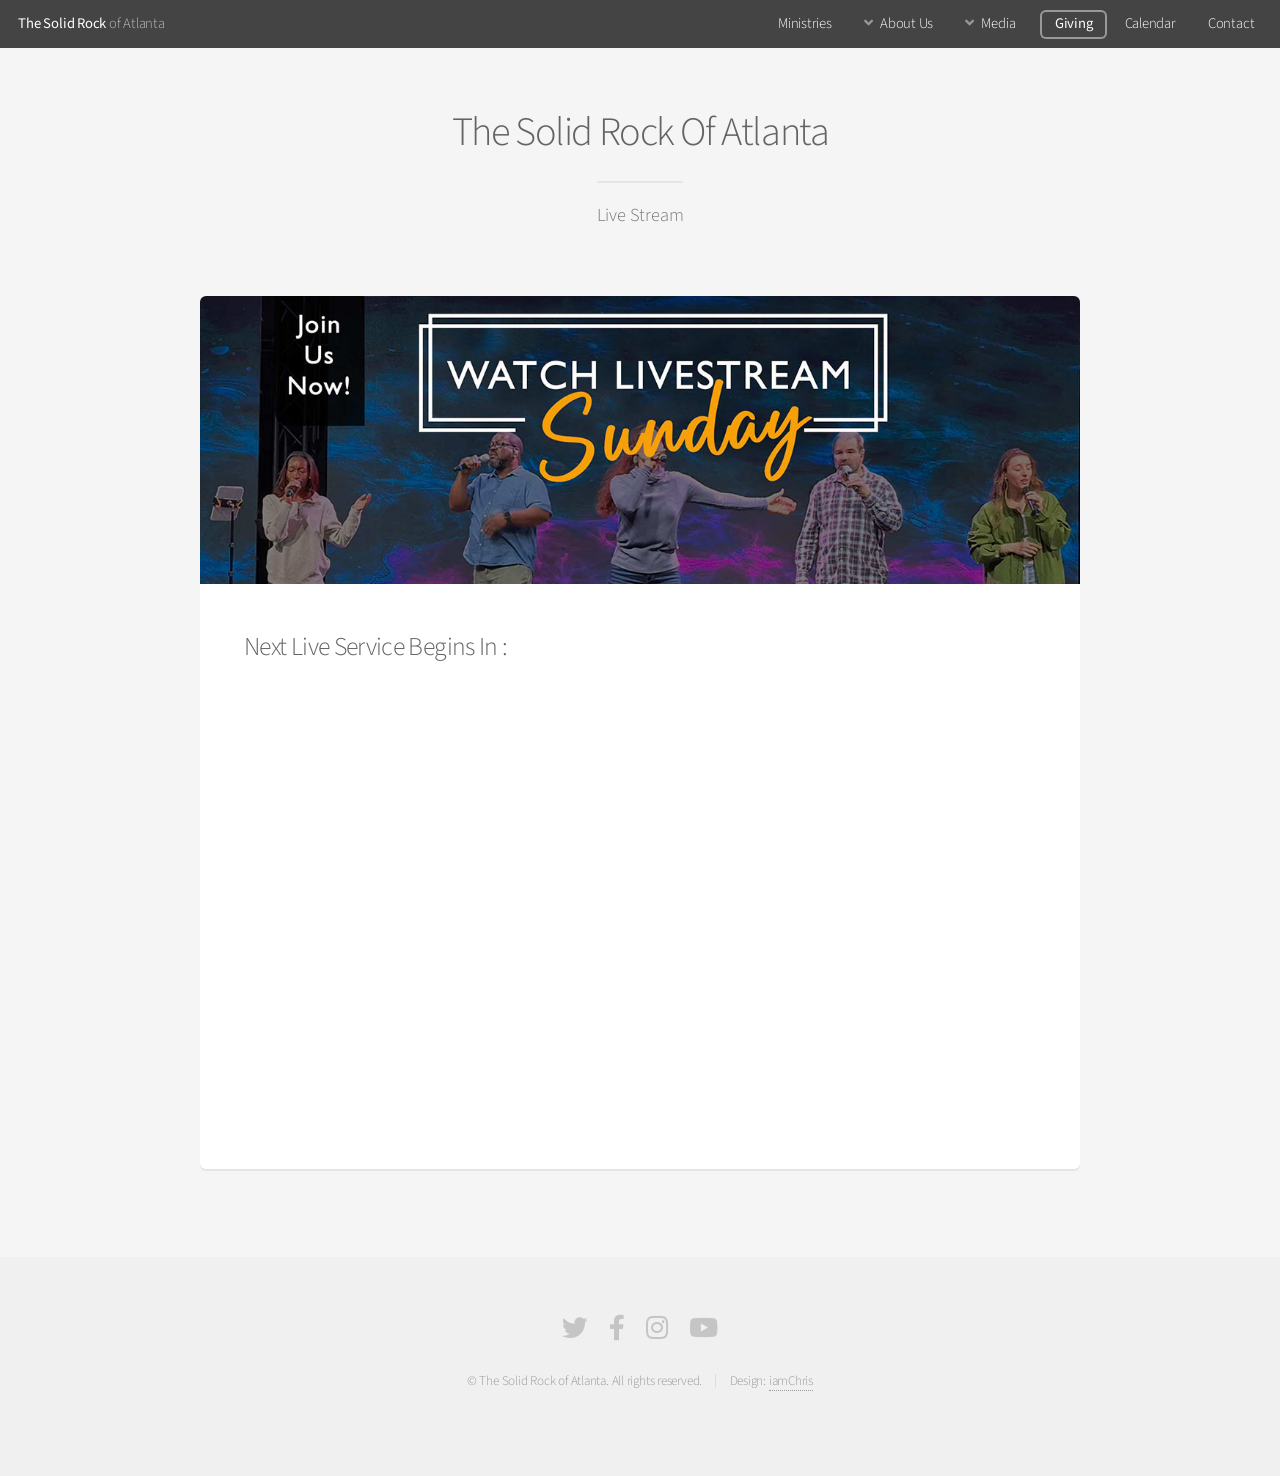
<file: watch-live.html>
<!DOCTYPE HTML>
<!--
	Alpha by HTML5 UP
	html5up.net | @ajlkn
	Free for personal and commercial use under the CCA 3.0 license (html5up.net/license)
-->
<html>
	<head>
		<title>Live Stream - The Solid Rock of Atlanta</title>
		<meta charset="utf-8" />
		<meta name="viewport" content="width=device-width, initial-scale=1, user-scalable=no" />
		<link rel="stylesheet" href="assets/css/main.css" />
	</head>
	<body class="is-preload">
		<div id="page-wrapper">

			<!-- Header -->
				<header id="header">
					<h1><a href="index.html">The Solid Rock</a> of Atlanta</h1>
					<nav id="nav">
						<ul>
							<li><a href="ministries.html">Ministries</a></li>
							<li>
								<a href="#" class="icon solid fa-angle-down">About Us</a>
								<ul>
									<li><a href="vision.html">Our Vision</a></li>
									<li><a href="about.html">Our Pastors</a></li>
									<li><a href="we-believe.html">What We Believe</a></li>
									<li><a href="testimony.html">Testimony</a></li>
								</ul>
								
							</li>
							<li>
								<a href="#" class="icon solid fa-angle-down">Media</a>
								<ul>
									<li><a href="watch-live.html">Live-Stream</a></li>
									<li><a href="sermons.html">Sermons On-Demand</a></li>		
								</ul>
							</li>
							<li><a href="https://thesolidrockofatlanta.churchhalo.app/" target="_blank" class="button">Giving</a></li>
							<li><a href="https://thesolidrockofatlanta.churchcenter.com/calendar" target="_blank">Calendar</a></li>
							<li><a href="contact.html">Contact</a></li>
						</ul>
					</nav>
				</header>

			<!-- Main -->
				<section id="main" class="container">
					<header>
						<h2>The Solid Rock Of Atlanta</h2>
						<p>Live Stream</p>
					</header>
					<div class="box">
						<span class="image featured"><img src="images/pic01LiveStream.jpg" alt="" /></span>
						<h3>Next Live Service Begins In :</h3>
						
						
						<!-- Media Player Embed -->
						
						<div class="sap-embed-player"><iframe src="https://subsplash.com/u/thesolidrockofatlanta/media/embed/d/*next-live"frameborder="0" webkitallowfullscreen mozallowfullscreen allowfullscreen allow="clipboard-read; clipboard-write"></iframe></div><style type="text/css">div.sap-embed-player{position:relative;width:100%;height:0;padding-top:56.25%;}div.sap-embed-player>iframe{position:absolute;top:0;left:0;width:100%;height:100%;}</style>
						
						<!-- Media Player Embed -->
						
						<!--
						<div class="row">
							<div class="row-6 row-12-mobilep">
								<h3>And now a subheading</h3>
								<p>Adipiscing faucibus nunc placerat. Tempus adipiscing turpis non blandit accumsan eget lacinia nunc integer interdum amet aliquam ut orci non col ut ut praesent. Semper amet interdum mi. Phasellus enim laoreet ac ac commodo faucibus faucibus. Curae lorem ipsum adipiscing ac. Vivamus ornare laoreet odio vis praesent.</p>
							</div>
							<div class="row-6 row-12-mobilep">
								<h3>And another subheading</h3>
								<p>Adipiscing faucibus nunc placerat. Tempus adipiscing turpis non blandit accumsan eget lacinia nunc integer interdum amet aliquam ut orci non col ut ut praesent. Semper amet interdum mi. Phasellus enim laoreet ac ac commodo faucibus faucibus. Curae lorem ipsum adipiscing ac. Vivamus ornare laoreet odio vis praesent.</p>
							</div>
						</div> -->
					</div>
				</section>

			<!-- Footer -->
				<footer id="footer">
					<ul class="icons">
						<li><a href="#" class="icon brands fa-twitter"><span class="label">Twitter</span></a></li>
						<li><a href="https://www.facebook.com/TheSolidRoackofAtlanta/" target="_blank" class="icon brands fa-facebook-f"><span class="label">Facebook</span></a></li>
						<li><a href="#" class="icon brands fa-instagram"><span class="label">Instagram</span></a></li>
						<li><a href="https://www.youtube.com/c/TheSolidRoackofAtlanta" target="_blank" class="icon brands fa-youtube"><span class="label">Github</span></a></li>
						<!--<li><a href="#" class="icon brands fa-dribbble"><span class="label">Dribbble</span></a></li>
						<li><a href="#" class="icon brands fa-google-plus"><span class="label">Google+</span></a></li> -->
					</ul>
					<ul class="copyright">
						<li>&copy; The Solid Rock of Atlanta. All rights reserved.</li><li>Design: <a href="https://17digital.github.io/iamchris/" target="_blank">iamChris</a></li>
					</ul>
				</footer>

		</div>

		<!-- Scripts -->
			<script src="assets/js/jquery.min.js"></script>
			<script src="assets/js/jquery.dropotron.min.js"></script>
			<script src="assets/js/jquery.scrollex.min.js"></script>
			<script src="assets/js/browser.min.js"></script>
			<script src="assets/js/breakpoints.min.js"></script>
			<script src="assets/js/util.js"></script>
			<script src="assets/js/main.js"></script>

	</body>
</html>
</file>
<file: assets/css/main.css>
@import url("fontawesome-all.min.css");
@import url("https://fonts.googleapis.com/css?family=Source+Sans+Pro:300,400,300italic,400italic");

/*
	Alpha by HTML5 UP
	html5up.net | @ajlkn
	Free for personal and commercial use under the CCA 3.0 license (html5up.net/license)
*/

/* Reset */

/* Based on meyerweb.com/eric/tools/css/reset (v2.0 | 20110126 | License: public domain) */

	html, body, div, span, applet, object,
	iframe, h1, h2, h3, h4, h5, h6, p, blockquote,
	pre, a, abbr, acronym, address, big, cite,
	code, del, dfn, em, img, ins, kbd, q, s, samp,
	small, strike, strong, sub, sup, tt, var, b,
	u, i, center, dl, dt, dd, ol, ul, li, fieldset,
	form, label, legend, table, caption, tbody,
	tfoot, thead, tr, th, td, article, aside,
	canvas, details, embed, figure, figcaption,
	footer, header, hgroup, menu, nav, output, ruby,
	section, summary, time, mark, audio, video {
		margin: 0;
		padding: 0;
		border: 0;
		font-size: 100%;
		font: inherit;
		vertical-align: baseline;
	}

	article, aside, details, figcaption, figure,
	footer, header, hgroup, menu, nav, section {
		display: block;
	}

	body {
		line-height: 1;
	}

	ol, ul {
		list-style: none;
	}

	blockquote, q {
		quotes: none;
	}

		blockquote:before, blockquote:after, q:before, q:after {
			content: '';
			content: none;
		}

	table {
		border-collapse: collapse;
		border-spacing: 0;
	}

	body {
		-webkit-text-size-adjust: none;
	}

	mark {
		background-color: transparent;
		color: inherit;
	}

	input::-moz-focus-inner {
		border: 0;
		padding: 0;
	}

	input, select, textarea {
		-moz-appearance: none;
		-webkit-appearance: none;
		-ms-appearance: none;
		appearance: none;
	}

/* Basic */

	@-ms-viewport {
		width: device-width;
	}

	body {
		-ms-overflow-style: scrollbar;
	}

	@media screen and (max-width: 480px) {

		html, body {
			min-width: 320px;
		}

	}

	html {
		box-sizing: border-box;
	}

	*, *:before, *:after {
		box-sizing: inherit;
	}

	body {
		background: #f5f5f5;
	}

	body, input, select, textarea {
		color: #777;
		font-family: "Source Sans Pro", sans-serif;
		font-size: 16pt;
		font-weight: 300;
		line-height: 1.65em;
		letter-spacing: -0.015em;
	}

	a {
		-moz-transition: color 0.2s ease-in-out, border-bottom-color 0.2s ease-in-out;
		-webkit-transition: color 0.2s ease-in-out, border-bottom-color 0.2s ease-in-out;
		-ms-transition: color 0.2s ease-in-out, border-bottom-color 0.2s ease-in-out;
		transition: color 0.2s ease-in-out, border-bottom-color 0.2s ease-in-out;
		border-bottom: dotted 1px;
		/*color: #e89980; */
		color: #0099ff;
		text-decoration: none;
	}

		a:hover {
			border-bottom-color: transparent;
		}

	strong, b {
		color: #646464;
		font-weight: 400;
	}

	em, i {
		font-style: italic;
	}

	p {
		margin: 0 0 2em 0;
	}

	h1, h2, h3, h4, h5, h6 {
		color: #646464;
		font-weight: 300;
		line-height: 1em;
		margin: 0 0 0.5em 0;
	}

		h1 a, h2 a, h3 a, h4 a, h5 a, h6 a {
			color: inherit;
			text-decoration: none;
		}

	h2 {
		font-size: 2.25em;
		line-height: 1.5em;
		letter-spacing: -0.035em;
	}

	h3 {
		font-size: 1.75em;
		line-height: 1.5em;
		letter-spacing: -0.025em;
	}

	h4 {
		font-size: 1.1em;
		line-height: 1.5em;
		letter-spacing: 0;
	}

	h5 {
		font-size: 0.9em;
		line-height: 1.5em;
		letter-spacing: 0;
	}

	h6 {
		font-size: 0.7em;
		line-height: 1.5em;
		letter-spacing: 0;
	}

	sub {
		font-size: 0.8em;
		position: relative;
		top: 0.5em;
	}

	sup {
		font-size: 0.8em;
		position: relative;
		top: -0.5em;
	}

	hr {
		border: 0;
		border-bottom: solid 2px #e5e5e5;
		margin: 2em 0;
	}

		hr.major {
			margin: 3em 0;
		}

	blockquote {
		border-left: solid 4px #e5e5e5;
		font-style: italic;
		margin: 0 0 2em 0;
		padding: 0.5em 0 0.5em 2em;
	}

	pre {
		-webkit-overflow-scrolling: touch;
		background: #f8f8f8;
		border-radius: 6px;
		border: solid 1px #e5e5e5;
		font-family: monospace;
		font-size: 0.9em;
		line-height: 1.75em;
		margin: 0 0 2em 0;
		overflow-x: auto;
		padding: 1em 1.5em;
	}

	code {
		background: #f8f8f8;
		border-radius: 6px;
		border: solid 1px #e5e5e5;
		font-family: monospace;
		font-size: 0.9em;
		margin: 0 0.25em;
		padding: 0.25em 0.65em;
	}

	.align-left {
		text-align: left;
	}

	.align-center {
		text-align: center;
	}

	.align-right {
		text-align: right;
	}

/* Row */

	.row {
		display: flex;
		flex-wrap: wrap;
		box-sizing: border-box;
		align-items: stretch;
	}

		.row > * {
			box-sizing: border-box;
		}

		.row.gtr-uniform > * > :last-child {
			margin-bottom: 0;
		}

		.row.aln-left {
			justify-content: flex-start;
		}

		.row.aln-center {
			justify-content: center;
		}

		.row.aln-right {
			justify-content: flex-end;
		}

		.row.aln-top {
			align-items: flex-start;
		}

		.row.aln-middle {
			align-items: center;
		}

		.row.aln-bottom {
			align-items: flex-end;
		}

		.row > .imp {
			order: -1;
		}

		.row > .col-1 {
			width: 8.33333%;
		}

		.row > .off-1 {
			margin-left: 8.33333%;
		}

		.row > .col-2 {
			width: 16.66667%;
		}

		.row > .off-2 {
			margin-left: 16.66667%;
		}

		.row > .col-3 {
			width: 25%;
		}

		.row > .off-3 {
			margin-left: 25%;
		}

		.row > .col-4 {
			width: 33.33333%;
		}

		.row > .off-4 {
			margin-left: 33.33333%;
		}

		.row > .col-5 {
			width: 41.66667%;
		}

		.row > .off-5 {
			margin-left: 41.66667%;
		}

		.row > .col-6 {
			width: 50%;
		}

		.row > .off-6 {
			margin-left: 50%;
		}

		.row > .col-7 {
			width: 58.33333%;
		}

		.row > .off-7 {
			margin-left: 58.33333%;
		}

		.row > .col-8 {
			width: 66.66667%;
		}

		.row > .off-8 {
			margin-left: 66.66667%;
		}

		.row > .col-9 {
			width: 75%;
		}

		.row > .off-9 {
			margin-left: 75%;
		}

		.row > .col-10 {
			width: 83.33333%;
		}

		.row > .off-10 {
			margin-left: 83.33333%;
		}

		.row > .col-11 {
			width: 91.66667%;
		}

		.row > .off-11 {
			margin-left: 91.66667%;
		}

		.row > .col-12 {
			width: 100%;
		}

		.row > .off-12 {
			margin-left: 100%;
		}

		.row.gtr-0 {
			margin-top: 0;
			margin-left: 0em;
		}

			.row.gtr-0 > * {
				padding: 0 0 0 0em;
			}

			.row.gtr-0.gtr-uniform {
				margin-top: 0em;
			}

				.row.gtr-0.gtr-uniform > * {
					padding-top: 0em;
				}

		.row.gtr-25 {
			margin-top: 0;
			margin-left: -0.5em;
		}

			.row.gtr-25 > * {
				padding: 0 0 0 0.5em;
			}

			.row.gtr-25.gtr-uniform {
				margin-top: -0.5em;
			}

				.row.gtr-25.gtr-uniform > * {
					padding-top: 0.5em;
				}

		.row.gtr-50 {
			margin-top: 0;
			margin-left: -1em;
		}

			.row.gtr-50 > * {
				padding: 0 0 0 1em;
			}

			.row.gtr-50.gtr-uniform {
				margin-top: -1em;
			}

				.row.gtr-50.gtr-uniform > * {
					padding-top: 1em;
				}

		.row {
			margin-top: 0;
			margin-left: -2em;
		}

			.row > * {
				padding: 0 0 0 2em;
			}

			.row.gtr-uniform {
				margin-top: -2em;
			}

				.row.gtr-uniform > * {
					padding-top: 2em;
				}

		.row.gtr-150 {
			margin-top: 0;
			margin-left: -3em;
		}

			.row.gtr-150 > * {
				padding: 0 0 0 3em;
			}

			.row.gtr-150.gtr-uniform {
				margin-top: -3em;
			}

				.row.gtr-150.gtr-uniform > * {
					padding-top: 3em;
				}

		.row.gtr-200 {
			margin-top: 0;
			margin-left: -4em;
		}

			.row.gtr-200 > * {
				padding: 0 0 0 4em;
			}

			.row.gtr-200.gtr-uniform {
				margin-top: -4em;
			}

				.row.gtr-200.gtr-uniform > * {
					padding-top: 4em;
				}

		@media screen and (max-width: 1680px) {

			.row {
				display: flex;
				flex-wrap: wrap;
				box-sizing: border-box;
				align-items: stretch;
			}

				.row > * {
					box-sizing: border-box;
				}

				.row.gtr-uniform > * > :last-child {
					margin-bottom: 0;
				}

				.row.aln-left {
					justify-content: flex-start;
				}

				.row.aln-center {
					justify-content: center;
				}

				.row.aln-right {
					justify-content: flex-end;
				}

				.row.aln-top {
					align-items: flex-start;
				}

				.row.aln-middle {
					align-items: center;
				}

				.row.aln-bottom {
					align-items: flex-end;
				}

				.row > .imp-wide {
					order: -1;
				}

				.row > .col-1-wide {
					width: 8.33333%;
				}

				.row > .off-1-wide {
					margin-left: 8.33333%;
				}

				.row > .col-2-wide {
					width: 16.66667%;
				}

				.row > .off-2-wide {
					margin-left: 16.66667%;
				}

				.row > .col-3-wide {
					width: 25%;
				}

				.row > .off-3-wide {
					margin-left: 25%;
				}

				.row > .col-4-wide {
					width: 33.33333%;
				}

				.row > .off-4-wide {
					margin-left: 33.33333%;
				}

				.row > .col-5-wide {
					width: 41.66667%;
				}

				.row > .off-5-wide {
					margin-left: 41.66667%;
				}

				.row > .col-6-wide {
					width: 50%;
				}

				.row > .off-6-wide {
					margin-left: 50%;
				}

				.row > .col-7-wide {
					width: 58.33333%;
				}

				.row > .off-7-wide {
					margin-left: 58.33333%;
				}

				.row > .col-8-wide {
					width: 66.66667%;
				}

				.row > .off-8-wide {
					margin-left: 66.66667%;
				}

				.row > .col-9-wide {
					width: 75%;
				}

				.row > .off-9-wide {
					margin-left: 75%;
				}

				.row > .col-10-wide {
					width: 83.33333%;
				}

				.row > .off-10-wide {
					margin-left: 83.33333%;
				}

				.row > .col-11-wide {
					width: 91.66667%;
				}

				.row > .off-11-wide {
					margin-left: 91.66667%;
				}

				.row > .col-12-wide {
					width: 100%;
				}

				.row > .off-12-wide {
					margin-left: 100%;
				}

				.row.gtr-0 {
					margin-top: 0;
					margin-left: 0em;
				}

					.row.gtr-0 > * {
						padding: 0 0 0 0em;
					}

					.row.gtr-0.gtr-uniform {
						margin-top: 0em;
					}

						.row.gtr-0.gtr-uniform > * {
							padding-top: 0em;
						}

				.row.gtr-25 {
					margin-top: 0;
					margin-left: -0.5em;
				}

					.row.gtr-25 > * {
						padding: 0 0 0 0.5em;
					}

					.row.gtr-25.gtr-uniform {
						margin-top: -0.5em;
					}

						.row.gtr-25.gtr-uniform > * {
							padding-top: 0.5em;
						}

				.row.gtr-50 {
					margin-top: 0;
					margin-left: -1em;
				}

					.row.gtr-50 > * {
						padding: 0 0 0 1em;
					}

					.row.gtr-50.gtr-uniform {
						margin-top: -1em;
					}

						.row.gtr-50.gtr-uniform > * {
							padding-top: 1em;
						}

				.row {
					margin-top: 0;
					margin-left: -2em;
				}

					.row > * {
						padding: 0 0 0 2em;
					}

					.row.gtr-uniform {
						margin-top: -2em;
					}

						.row.gtr-uniform > * {
							padding-top: 2em;
						}

				.row.gtr-150 {
					margin-top: 0;
					margin-left: -3em;
				}

					.row.gtr-150 > * {
						padding: 0 0 0 3em;
					}

					.row.gtr-150.gtr-uniform {
						margin-top: -3em;
					}

						.row.gtr-150.gtr-uniform > * {
							padding-top: 3em;
						}

				.row.gtr-200 {
					margin-top: 0;
					margin-left: -4em;
				}

					.row.gtr-200 > * {
						padding: 0 0 0 4em;
					}

					.row.gtr-200.gtr-uniform {
						margin-top: -4em;
					}

						.row.gtr-200.gtr-uniform > * {
							padding-top: 4em;
						}

		}

		@media screen and (max-width: 1280px) {

			.row {
				display: flex;
				flex-wrap: wrap;
				box-sizing: border-box;
				align-items: stretch;
			}

				.row > * {
					box-sizing: border-box;
				}

				.row.gtr-uniform > * > :last-child {
					margin-bottom: 0;
				}

				.row.aln-left {
					justify-content: flex-start;
				}

				.row.aln-center {
					justify-content: center;
				}

				.row.aln-right {
					justify-content: flex-end;
				}

				.row.aln-top {
					align-items: flex-start;
				}

				.row.aln-middle {
					align-items: center;
				}

				.row.aln-bottom {
					align-items: flex-end;
				}

				.row > .imp-normal {
					order: -1;
				}

				.row > .col-1-normal {
					width: 8.33333%;
				}

				.row > .off-1-normal {
					margin-left: 8.33333%;
				}

				.row > .col-2-normal {
					width: 16.66667%;
				}

				.row > .off-2-normal {
					margin-left: 16.66667%;
				}

				.row > .col-3-normal {
					width: 25%;
				}

				.row > .off-3-normal {
					margin-left: 25%;
				}

				.row > .col-4-normal {
					width: 33.33333%;
				}

				.row > .off-4-normal {
					margin-left: 33.33333%;
				}

				.row > .col-5-normal {
					width: 41.66667%;
				}

				.row > .off-5-normal {
					margin-left: 41.66667%;
				}

				.row > .col-6-normal {
					width: 50%;
				}

				.row > .off-6-normal {
					margin-left: 50%;
				}

				.row > .col-7-normal {
					width: 58.33333%;
				}

				.row > .off-7-normal {
					margin-left: 58.33333%;
				}

				.row > .col-8-normal {
					width: 66.66667%;
				}

				.row > .off-8-normal {
					margin-left: 66.66667%;
				}

				.row > .col-9-normal {
					width: 75%;
				}

				.row > .off-9-normal {
					margin-left: 75%;
				}

				.row > .col-10-normal {
					width: 83.33333%;
				}

				.row > .off-10-normal {
					margin-left: 83.33333%;
				}

				.row > .col-11-normal {
					width: 91.66667%;
				}

				.row > .off-11-normal {
					margin-left: 91.66667%;
				}

				.row > .col-12-normal {
					width: 100%;
				}

				.row > .off-12-normal {
					margin-left: 100%;
				}

				.row.gtr-0 {
					margin-top: 0;
					margin-left: 0em;
				}

					.row.gtr-0 > * {
						padding: 0 0 0 0em;
					}

					.row.gtr-0.gtr-uniform {
						margin-top: 0em;
					}

						.row.gtr-0.gtr-uniform > * {
							padding-top: 0em;
						}

				.row.gtr-25 {
					margin-top: 0;
					margin-left: -0.5em;
				}

					.row.gtr-25 > * {
						padding: 0 0 0 0.5em;
					}

					.row.gtr-25.gtr-uniform {
						margin-top: -0.5em;
					}

						.row.gtr-25.gtr-uniform > * {
							padding-top: 0.5em;
						}

				.row.gtr-50 {
					margin-top: 0;
					margin-left: -1em;
				}

					.row.gtr-50 > * {
						padding: 0 0 0 1em;
					}

					.row.gtr-50.gtr-uniform {
						margin-top: -1em;
					}

						.row.gtr-50.gtr-uniform > * {
							padding-top: 1em;
						}

				.row {
					margin-top: 0;
					margin-left: -2em;
				}

					.row > * {
						padding: 0 0 0 2em;
					}

					.row.gtr-uniform {
						margin-top: -2em;
					}

						.row.gtr-uniform > * {
							padding-top: 2em;
						}

				.row.gtr-150 {
					margin-top: 0;
					margin-left: -3em;
				}

					.row.gtr-150 > * {
						padding: 0 0 0 3em;
					}

					.row.gtr-150.gtr-uniform {
						margin-top: -3em;
					}

						.row.gtr-150.gtr-uniform > * {
							padding-top: 3em;
						}

				.row.gtr-200 {
					margin-top: 0;
					margin-left: -4em;
				}

					.row.gtr-200 > * {
						padding: 0 0 0 4em;
					}

					.row.gtr-200.gtr-uniform {
						margin-top: -4em;
					}

						.row.gtr-200.gtr-uniform > * {
							padding-top: 4em;
						}

		}

		@media screen and (max-width: 980px) {

			.row {
				display: flex;
				flex-wrap: wrap;
				box-sizing: border-box;
				align-items: stretch;
			}

				.row > * {
					box-sizing: border-box;
				}

				.row.gtr-uniform > * > :last-child {
					margin-bottom: 0;
				}

				.row.aln-left {
					justify-content: flex-start;
				}

				.row.aln-center {
					justify-content: center;
				}

				.row.aln-right {
					justify-content: flex-end;
				}

				.row.aln-top {
					align-items: flex-start;
				}

				.row.aln-middle {
					align-items: center;
				}

				.row.aln-bottom {
					align-items: flex-end;
				}

				.row > .imp-narrow {
					order: -1;
				}

				.row > .col-1-narrow {
					width: 8.33333%;
				}

				.row > .off-1-narrow {
					margin-left: 8.33333%;
				}

				.row > .col-2-narrow {
					width: 16.66667%;
				}

				.row > .off-2-narrow {
					margin-left: 16.66667%;
				}

				.row > .col-3-narrow {
					width: 25%;
				}

				.row > .off-3-narrow {
					margin-left: 25%;
				}

				.row > .col-4-narrow {
					width: 33.33333%;
				}

				.row > .off-4-narrow {
					margin-left: 33.33333%;
				}

				.row > .col-5-narrow {
					width: 41.66667%;
				}

				.row > .off-5-narrow {
					margin-left: 41.66667%;
				}

				.row > .col-6-narrow {
					width: 50%;
				}

				.row > .off-6-narrow {
					margin-left: 50%;
				}

				.row > .col-7-narrow {
					width: 58.33333%;
				}

				.row > .off-7-narrow {
					margin-left: 58.33333%;
				}

				.row > .col-8-narrow {
					width: 66.66667%;
				}

				.row > .off-8-narrow {
					margin-left: 66.66667%;
				}

				.row > .col-9-narrow {
					width: 75%;
				}

				.row > .off-9-narrow {
					margin-left: 75%;
				}

				.row > .col-10-narrow {
					width: 83.33333%;
				}

				.row > .off-10-narrow {
					margin-left: 83.33333%;
				}

				.row > .col-11-narrow {
					width: 91.66667%;
				}

				.row > .off-11-narrow {
					margin-left: 91.66667%;
				}

				.row > .col-12-narrow {
					width: 100%;
				}

				.row > .off-12-narrow {
					margin-left: 100%;
				}

				.row.gtr-0 {
					margin-top: 0;
					margin-left: 0em;
				}

					.row.gtr-0 > * {
						padding: 0 0 0 0em;
					}

					.row.gtr-0.gtr-uniform {
						margin-top: 0em;
					}

						.row.gtr-0.gtr-uniform > * {
							padding-top: 0em;
						}

				.row.gtr-25 {
					margin-top: 0;
					margin-left: -0.5em;
				}

					.row.gtr-25 > * {
						padding: 0 0 0 0.5em;
					}

					.row.gtr-25.gtr-uniform {
						margin-top: -0.5em;
					}

						.row.gtr-25.gtr-uniform > * {
							padding-top: 0.5em;
						}

				.row.gtr-50 {
					margin-top: 0;
					margin-left: -1em;
				}

					.row.gtr-50 > * {
						padding: 0 0 0 1em;
					}

					.row.gtr-50.gtr-uniform {
						margin-top: -1em;
					}

						.row.gtr-50.gtr-uniform > * {
							padding-top: 1em;
						}

				.row {
					margin-top: 0;
					margin-left: -2em;
				}

					.row > * {
						padding: 0 0 0 2em;
					}

					.row.gtr-uniform {
						margin-top: -2em;
					}

						.row.gtr-uniform > * {
							padding-top: 2em;
						}

				.row.gtr-150 {
					margin-top: 0;
					margin-left: -3em;
				}

					.row.gtr-150 > * {
						padding: 0 0 0 3em;
					}

					.row.gtr-150.gtr-uniform {
						margin-top: -3em;
					}

						.row.gtr-150.gtr-uniform > * {
							padding-top: 3em;
						}

				.row.gtr-200 {
					margin-top: 0;
					margin-left: -4em;
				}

					.row.gtr-200 > * {
						padding: 0 0 0 4em;
					}

					.row.gtr-200.gtr-uniform {
						margin-top: -4em;
					}

						.row.gtr-200.gtr-uniform > * {
							padding-top: 4em;
						}

		}

		@media screen and (max-width: 840px) {

			.row {
				display: flex;
				flex-wrap: wrap;
				box-sizing: border-box;
				align-items: stretch;
			}

				.row > * {
					box-sizing: border-box;
				}

				.row.gtr-uniform > * > :last-child {
					margin-bottom: 0;
				}

				.row.aln-left {
					justify-content: flex-start;
				}

				.row.aln-center {
					justify-content: center;
				}

				.row.aln-right {
					justify-content: flex-end;
				}

				.row.aln-top {
					align-items: flex-start;
				}

				.row.aln-middle {
					align-items: center;
				}

				.row.aln-bottom {
					align-items: flex-end;
				}

				.row > .imp-narrower {
					order: -1;
				}

				.row > .col-1-narrower {
					width: 8.33333%;
				}

				.row > .off-1-narrower {
					margin-left: 8.33333%;
				}

				.row > .col-2-narrower {
					width: 16.66667%;
				}

				.row > .off-2-narrower {
					margin-left: 16.66667%;
				}

				.row > .col-3-narrower {
					width: 25%;
				}

				.row > .off-3-narrower {
					margin-left: 25%;
				}

				.row > .col-4-narrower {
					width: 33.33333%;
				}

				.row > .off-4-narrower {
					margin-left: 33.33333%;
				}

				.row > .col-5-narrower {
					width: 41.66667%;
				}

				.row > .off-5-narrower {
					margin-left: 41.66667%;
				}

				.row > .col-6-narrower {
					width: 50%;
				}

				.row > .off-6-narrower {
					margin-left: 50%;
				}

				.row > .col-7-narrower {
					width: 58.33333%;
				}

				.row > .off-7-narrower {
					margin-left: 58.33333%;
				}

				.row > .col-8-narrower {
					width: 66.66667%;
				}

				.row > .off-8-narrower {
					margin-left: 66.66667%;
				}

				.row > .col-9-narrower {
					width: 75%;
				}

				.row > .off-9-narrower {
					margin-left: 75%;
				}

				.row > .col-10-narrower {
					width: 83.33333%;
				}

				.row > .off-10-narrower {
					margin-left: 83.33333%;
				}

				.row > .col-11-narrower {
					width: 91.66667%;
				}

				.row > .off-11-narrower {
					margin-left: 91.66667%;
				}

				.row > .col-12-narrower {
					width: 100%;
				}

				.row > .off-12-narrower {
					margin-left: 100%;
				}

				.row.gtr-0 {
					margin-top: 0;
					margin-left: 0em;
				}

					.row.gtr-0 > * {
						padding: 0 0 0 0em;
					}

					.row.gtr-0.gtr-uniform {
						margin-top: 0em;
					}

						.row.gtr-0.gtr-uniform > * {
							padding-top: 0em;
						}

				.row.gtr-25 {
					margin-top: 0;
					margin-left: -0.5em;
				}

					.row.gtr-25 > * {
						padding: 0 0 0 0.5em;
					}

					.row.gtr-25.gtr-uniform {
						margin-top: -0.5em;
					}

						.row.gtr-25.gtr-uniform > * {
							padding-top: 0.5em;
						}

				.row.gtr-50 {
					margin-top: 0;
					margin-left: -1em;
				}

					.row.gtr-50 > * {
						padding: 0 0 0 1em;
					}

					.row.gtr-50.gtr-uniform {
						margin-top: -1em;
					}

						.row.gtr-50.gtr-uniform > * {
							padding-top: 1em;
						}

				.row {
					margin-top: 0;
					margin-left: -2em;
				}

					.row > * {
						padding: 0 0 0 2em;
					}

					.row.gtr-uniform {
						margin-top: -2em;
					}

						.row.gtr-uniform > * {
							padding-top: 2em;
						}

				.row.gtr-150 {
					margin-top: 0;
					margin-left: -3em;
				}

					.row.gtr-150 > * {
						padding: 0 0 0 3em;
					}

					.row.gtr-150.gtr-uniform {
						margin-top: -3em;
					}

						.row.gtr-150.gtr-uniform > * {
							padding-top: 3em;
						}

				.row.gtr-200 {
					margin-top: 0;
					margin-left: -4em;
				}

					.row.gtr-200 > * {
						padding: 0 0 0 4em;
					}

					.row.gtr-200.gtr-uniform {
						margin-top: -4em;
					}

						.row.gtr-200.gtr-uniform > * {
							padding-top: 4em;
						}

		}

		@media screen and (max-width: 736px) {

			.row {
				display: flex;
				flex-wrap: wrap;
				box-sizing: border-box;
				align-items: stretch;
			}

				.row > * {
					box-sizing: border-box;
				}

				.row.gtr-uniform > * > :last-child {
					margin-bottom: 0;
				}

				.row.aln-left {
					justify-content: flex-start;
				}

				.row.aln-center {
					justify-content: center;
				}

				.row.aln-right {
					justify-content: flex-end;
				}

				.row.aln-top {
					align-items: flex-start;
				}

				.row.aln-middle {
					align-items: center;
				}

				.row.aln-bottom {
					align-items: flex-end;
				}

				.row > .imp-mobile {
					order: -1;
				}

				.row > .col-1-mobile {
					width: 8.33333%;
				}

				.row > .off-1-mobile {
					margin-left: 8.33333%;
				}

				.row > .col-2-mobile {
					width: 16.66667%;
				}

				.row > .off-2-mobile {
					margin-left: 16.66667%;
				}

				.row > .col-3-mobile {
					width: 25%;
				}

				.row > .off-3-mobile {
					margin-left: 25%;
				}

				.row > .col-4-mobile {
					width: 33.33333%;
				}

				.row > .off-4-mobile {
					margin-left: 33.33333%;
				}

				.row > .col-5-mobile {
					width: 41.66667%;
				}

				.row > .off-5-mobile {
					margin-left: 41.66667%;
				}

				.row > .col-6-mobile {
					width: 50%;
				}

				.row > .off-6-mobile {
					margin-left: 50%;
				}

				.row > .col-7-mobile {
					width: 58.33333%;
				}

				.row > .off-7-mobile {
					margin-left: 58.33333%;
				}

				.row > .col-8-mobile {
					width: 66.66667%;
				}

				.row > .off-8-mobile {
					margin-left: 66.66667%;
				}

				.row > .col-9-mobile {
					width: 75%;
				}

				.row > .off-9-mobile {
					margin-left: 75%;
				}

				.row > .col-10-mobile {
					width: 83.33333%;
				}

				.row > .off-10-mobile {
					margin-left: 83.33333%;
				}

				.row > .col-11-mobile {
					width: 91.66667%;
				}

				.row > .off-11-mobile {
					margin-left: 91.66667%;
				}

				.row > .col-12-mobile {
					width: 100%;
				}

				.row > .off-12-mobile {
					margin-left: 100%;
				}

				.row.gtr-0 {
					margin-top: 0;
					margin-left: 0em;
				}

					.row.gtr-0 > * {
						padding: 0 0 0 0em;
					}

					.row.gtr-0.gtr-uniform {
						margin-top: 0em;
					}

						.row.gtr-0.gtr-uniform > * {
							padding-top: 0em;
						}

				.row.gtr-25 {
					margin-top: 0;
					margin-left: -0.5em;
				}

					.row.gtr-25 > * {
						padding: 0 0 0 0.5em;
					}

					.row.gtr-25.gtr-uniform {
						margin-top: -0.5em;
					}

						.row.gtr-25.gtr-uniform > * {
							padding-top: 0.5em;
						}

				.row.gtr-50 {
					margin-top: 0;
					margin-left: -1em;
				}

					.row.gtr-50 > * {
						padding: 0 0 0 1em;
					}

					.row.gtr-50.gtr-uniform {
						margin-top: -1em;
					}

						.row.gtr-50.gtr-uniform > * {
							padding-top: 1em;
						}

				.row {
					margin-top: 0;
					margin-left: -2em;
				}

					.row > * {
						padding: 0 0 0 2em;
					}

					.row.gtr-uniform {
						margin-top: -2em;
					}

						.row.gtr-uniform > * {
							padding-top: 2em;
						}

				.row.gtr-150 {
					margin-top: 0;
					margin-left: -3em;
				}

					.row.gtr-150 > * {
						padding: 0 0 0 3em;
					}

					.row.gtr-150.gtr-uniform {
						margin-top: -3em;
					}

						.row.gtr-150.gtr-uniform > * {
							padding-top: 3em;
						}

				.row.gtr-200 {
					margin-top: 0;
					margin-left: -4em;
				}

					.row.gtr-200 > * {
						padding: 0 0 0 4em;
					}

					.row.gtr-200.gtr-uniform {
						margin-top: -4em;
					}

						.row.gtr-200.gtr-uniform > * {
							padding-top: 4em;
						}

		}

		@media screen and (max-width: 480px) {

			.row {
				display: flex;
				flex-wrap: wrap;
				box-sizing: border-box;
				align-items: stretch;
			}

				.row > * {
					box-sizing: border-box;
				}

				.row.gtr-uniform > * > :last-child {
					margin-bottom: 0;
				}

				.row.aln-left {
					justify-content: flex-start;
				}

				.row.aln-center {
					justify-content: center;
				}

				.row.aln-right {
					justify-content: flex-end;
				}

				.row.aln-top {
					align-items: flex-start;
				}

				.row.aln-middle {
					align-items: center;
				}

				.row.aln-bottom {
					align-items: flex-end;
				}

				.row > .imp-mobilep {
					order: -1;
				}

				.row > .col-1-mobilep {
					width: 8.33333%;
				}

				.row > .off-1-mobilep {
					margin-left: 8.33333%;
				}

				.row > .col-2-mobilep {
					width: 16.66667%;
				}

				.row > .off-2-mobilep {
					margin-left: 16.66667%;
				}

				.row > .col-3-mobilep {
					width: 25%;
				}

				.row > .off-3-mobilep {
					margin-left: 25%;
				}

				.row > .col-4-mobilep {
					width: 33.33333%;
				}

				.row > .off-4-mobilep {
					margin-left: 33.33333%;
				}

				.row > .col-5-mobilep {
					width: 41.66667%;
				}

				.row > .off-5-mobilep {
					margin-left: 41.66667%;
				}

				.row > .col-6-mobilep {
					width: 50%;
				}

				.row > .off-6-mobilep {
					margin-left: 50%;
				}

				.row > .col-7-mobilep {
					width: 58.33333%;
				}

				.row > .off-7-mobilep {
					margin-left: 58.33333%;
				}

				.row > .col-8-mobilep {
					width: 66.66667%;
				}

				.row > .off-8-mobilep {
					margin-left: 66.66667%;
				}

				.row > .col-9-mobilep {
					width: 75%;
				}

				.row > .off-9-mobilep {
					margin-left: 75%;
				}

				.row > .col-10-mobilep {
					width: 83.33333%;
				}

				.row > .off-10-mobilep {
					margin-left: 83.33333%;
				}

				.row > .col-11-mobilep {
					width: 91.66667%;
				}

				.row > .off-11-mobilep {
					margin-left: 91.66667%;
				}

				.row > .col-12-mobilep {
					width: 100%;
				}

				.row > .off-12-mobilep {
					margin-left: 100%;
				}

				.row.gtr-0 {
					margin-top: 0;
					margin-left: 0em;
				}

					.row.gtr-0 > * {
						padding: 0 0 0 0em;
					}

					.row.gtr-0.gtr-uniform {
						margin-top: 0em;
					}

						.row.gtr-0.gtr-uniform > * {
							padding-top: 0em;
						}

				.row.gtr-25 {
					margin-top: 0;
					margin-left: -0.5em;
				}

					.row.gtr-25 > * {
						padding: 0 0 0 0.5em;
					}

					.row.gtr-25.gtr-uniform {
						margin-top: -0.5em;
					}

						.row.gtr-25.gtr-uniform > * {
							padding-top: 0.5em;
						}

				.row.gtr-50 {
					margin-top: 0;
					margin-left: -1em;
				}

					.row.gtr-50 > * {
						padding: 0 0 0 1em;
					}

					.row.gtr-50.gtr-uniform {
						margin-top: -1em;
					}

						.row.gtr-50.gtr-uniform > * {
							padding-top: 1em;
						}

				.row {
					margin-top: 0;
					margin-left: -2em;
				}

					.row > * {
						padding: 0 0 0 2em;
					}

					.row.gtr-uniform {
						margin-top: -2em;
					}

						.row.gtr-uniform > * {
							padding-top: 2em;
						}

				.row.gtr-150 {
					margin-top: 0;
					margin-left: -3em;
				}

					.row.gtr-150 > * {
						padding: 0 0 0 3em;
					}

					.row.gtr-150.gtr-uniform {
						margin-top: -3em;
					}

						.row.gtr-150.gtr-uniform > * {
							padding-top: 3em;
						}

				.row.gtr-200 {
					margin-top: 0;
					margin-left: -4em;
				}

					.row.gtr-200 > * {
						padding: 0 0 0 4em;
					}

					.row.gtr-200.gtr-uniform {
						margin-top: -4em;
					}

						.row.gtr-200.gtr-uniform > * {
							padding-top: 4em;
						}

		}

/* Container */

	.container {
		margin: 0 auto;
		max-width: calc(100% - 5em);
		width: 60em;
	}

		.container.xsmall {
			width: 15em;
		}

		.container.small {
			width: 30em;
		}

		.container.medium {
			width: 45em;
		}

		.container.large {
			width: 75em;
		}

		.container.xlarge {
			width: 90em;
		}

		.container.max {
			width: 100%;
		}

		@media screen and (max-width: 840px) {

			.container {
				width: 100% !important;
			}

		}

		@media screen and (max-width: 736px) {

			.container {
				max-width: 100%;
			}

		}

/* Section/Article */

	section.special, article.special {
		text-align: center;
	}

	header p {
		color: #999;
		position: relative;
		margin: 0 0 1.5em 0;
		font-style: italic;
	}

	header h2 + p {
		font-size: 1.25em;
		margin-top: -1em;
		line-height: 1.5em;
	}

	header h3 + p {
		font-size: 1.1em;
		margin-top: -0.85em;
		line-height: 1.5em;
	}

	header h4 + p,
	header h5 + p,
	header h6 + p {
		font-size: 0.8em;
		margin-top: -0.5em;
		line-height: 1.5em;
	}

	header.major {
		padding: 1em 0;
		text-align: center;
	}

		header.major h2 {
			margin: 0;
		}

		header.major p {
			display: inline-block;
			border-top: solid 2px #e5e5e5;
			color: #777;
			margin: 1.5em 0 0 0;
			padding: 1.5em 0 0 0;
			font-style: normal;
		}

/* Form */

	form {
		margin: 0 0 2em 0;
	}

	label {
		color: #646464;
		display: block;
		font-size: 0.9em;
		font-weight: 300;
		margin: 0 0 1em 0;
	}

	input[type="text"],
	input[type="password"],
	input[type="email"],
	select,
	textarea {
		-moz-appearance: none;
		-webkit-appearance: none;
		-ms-appearance: none;
		appearance: none;
		background-color: #f8f8f8;
		border-radius: 6px;
		border: solid 1px #e5e5e5;
		color: inherit;
		display: block;
		outline: 0;
		padding: 0 1em;
		text-decoration: none;
		width: 100%;
	}

		input[type="text"]:invalid,
		input[type="password"]:invalid,
		input[type="email"]:invalid,
		select:invalid,
		textarea:invalid {
			box-shadow: none;
		}

		input[type="text"]:focus,
		input[type="password"]:focus,
		input[type="email"]:focus,
		select:focus,
		textarea:focus {
			border-color: #0099ff;
			box-shadow: 0 0 0 2px #0099ff;
		}

	select {
		background-image: url("data:image/svg+xml;charset=utf8,%3Csvg xmlns='http://www.w3.org/2000/svg' width='40' height='40' preserveAspectRatio='none' viewBox='0 0 40 40'%3E%3Cpath d='M9.4,12.3l10.4,10.4l10.4-10.4c0.2-0.2,0.5-0.4,0.9-0.4c0.3,0,0.6,0.1,0.9,0.4l3.3,3.3c0.2,0.2,0.4,0.5,0.4,0.9 c0,0.4-0.1,0.6-0.4,0.9L20.7,31.9c-0.2,0.2-0.5,0.4-0.9,0.4c-0.3,0-0.6-0.1-0.9-0.4L4.3,17.3c-0.2-0.2-0.4-0.5-0.4-0.9 c0-0.4,0.1-0.6,0.4-0.9l3.3-3.3c0.2-0.2,0.5-0.4,0.9-0.4S9.1,12.1,9.4,12.3z' fill='%23e5e5e5' /%3E%3C/svg%3E");
		background-size: 1.25em;
		background-repeat: no-repeat;
		background-position: calc(100% - 1em) center;
		height: 3em;
		padding-right: 3em;
		text-overflow: ellipsis;
	}

		select option {
			color: #777;
			background-color: #f5f5f5;
		}

		select:focus::-ms-value {
			background-color: transparent;
		}

		select::-ms-expand {
			display: none;
		}

	input[type="text"],
	input[type="password"],
	input[type="email"],
	select {
		height: 3em;
	}

	textarea {
		padding: 0.75em 1em;
	}

	input[type="checkbox"],
	input[type="radio"] {
		-moz-appearance: none;
		-webkit-appearance: none;
		-ms-appearance: none;
		appearance: none;
		display: block;
		float: left;
		margin-right: -2em;
		opacity: 0;
		width: 1em;
		z-index: -1;
	}

		input[type="checkbox"] + label,
		input[type="radio"] + label {
			text-decoration: none;
			color: #777;
			cursor: pointer;
			display: inline-block;
			font-size: 1em;
			font-weight: 300;
			padding-left: 2.55em;
			padding-right: 0.75em;
			position: relative;
		}

			input[type="checkbox"] + label:before,
			input[type="radio"] + label:before {
				-moz-osx-font-smoothing: grayscale;
				-webkit-font-smoothing: antialiased;
				display: inline-block;
				font-style: normal;
				font-variant: normal;
				text-rendering: auto;
				line-height: 1;
				text-transform: none !important;
				font-family: 'Font Awesome 5 Free';
				font-weight: 900;
			}

			input[type="checkbox"] + label:before,
			input[type="radio"] + label:before {
				background: #f8f8f8;
				border-radius: 6px;
				border: solid 1px #e5e5e5;
				content: '';
				display: inline-block;
				font-size: 0.8em;
				height: 2.25em;
				left: 0;
				line-height: 2.25em;
				position: absolute;
				text-align: center;
				top: 0;
				width: 2.25em;
			}

		input[type="checkbox"]:checked + label:before,
		input[type="radio"]:checked + label:before {
			background: #666;
			border-color: #666;
			color: #ffffff;
			content: '\f00c';
		}

		input[type="checkbox"]:focus + label:before,
		input[type="radio"]:focus + label:before {
			border-color: #0099ff;
			box-shadow: 0 0 0 1px #0099ff;
		}

	input[type="checkbox"] + label:before {
		border-radius: 6px;
	}

	input[type="radio"] + label:before {
		border-radius: 100%;
	}

	::-webkit-input-placeholder {
		color: #999 !important;
		opacity: 1.0;
	}

	:-moz-placeholder {
		color: #999 !important;
		opacity: 1.0;
	}

	::-moz-placeholder {
		color: #999 !important;
		opacity: 1.0;
	}

	:-ms-input-placeholder {
		color: #999 !important;
		opacity: 1.0;
	}

/* Box */

	.box {
		background: #fff;
		border-radius: 6px;
		box-shadow: 0 2px 0 0 #e5e5e5;
		margin: 0 0 2em 0;
		padding: 3em;
	}

		.box > :last-child {
			margin-bottom: 0;
		}

		.box.alt {
			background: none !important;
			border-radius: 0 !important;
			box-shadow: none !important;
			margin: 0 0 2em 0;
			padding: 0 !important;
		}

		.box.features .features-row {
			border-top: solid 2px #e5e5e5;
			position: relative;
		}

			.box.features .features-row:after {
				clear: both;
				content: '';
				display: block;
			}

			.box.features .features-row section {
				float: left;
				padding: 3em;
				width: 50%;
			}

				.box.features .features-row section :last-child {
					margin-bottom: 0;
				}

				.box.features .features-row section:nth-child(2n) {
					padding-right: 0;
				}

					.box.features .features-row section:nth-child(2n):before {
						background: #e5e5e5;
						content: '';
						display: block;
						height: 100%;
						margin-left: -3em;
						position: absolute;
						top: 0;
						width: 2px;
					}

				.box.features .features-row section:nth-child(2n-1) {
					padding-left: 0;
				}

			.box.features .features-row:first-child {
				border-top: 0;
			}

				.box.features .features-row:first-child section {
					padding-top: 0;
				}

			.box.features .features-row:last-child {
				padding-bottom: 0;
			}

				.box.features .features-row:last-child section {
					padding-bottom: 0;
				}

		.box.special {
			text-align: center;
		}

		.box .image.featured {
			border-radius: 0;
			display: block;
			margin: 3em 0 3em -3em;
			position: relative;
			width: calc(100% + 6em);
		}

			.box .image.featured img {
				border-radius: 0;
				display: block;
				width: 100%;
			}

			.box .image.featured:first-child {
				border-radius: 6px 6px 0 0;
				margin-bottom: 3em;
				margin-top: -3em;
			}

				.box .image.featured:first-child img {
					border-radius: 6px 6px 0 0;
				}

			.box .image.featured:last-child {
				border-radius: 0 0 6px 6px;
				margin-bottom: -3em;
				margin-top: 3em;
			}

				.box .image.featured:last-child img {
					border-radius: 0 0 6px 6px;
				}

/* Icon */

	.icon {
		text-decoration: none;
		border-bottom: none;
		position: relative;
	}

		.icon:before {
			-moz-osx-font-smoothing: grayscale;
			-webkit-font-smoothing: antialiased;
			display: inline-block;
			font-style: normal;
			font-variant: normal;
			text-rendering: auto;
			line-height: 1;
			text-transform: none !important;
			font-family: 'Font Awesome 5 Free';
			font-weight: 400;
		}

		.icon > .label {
			display: none;
		}

		.icon:before {
			line-height: inherit;
		}

		.icon.solid:before {
			font-weight: 900;
		}

		.icon.brands:before {
			font-family: 'Font Awesome 5 Brands';
		}

		.icon.major {
			background: #666;
			border-radius: 100%;
			color: #ffffff;
			cursor: default;
			display: inline-block;
			height: 5.5em;
			line-height: 5.5em;
			margin: 0 0 2em 0;
			width: 5.5em;
		}

			.icon.major:before {
				font-size: 2.5em;
			}

			.icon.major.accent1 {
				background: #666;
				color: #ffffff;
			}

			.icon.major.accent2 {
				background: #0099ff;
				color: #ffffff;
			}

			.icon.major.accent3 {
				background: #7fcdb8;
				color: #ffffff;
			}

			.icon.major.accent4 {
				background: #90b0ba;
				color: #ffffff;
			}

			.icon.major.accent5 {
				background: #e5cb95;
				color: #ffffff;
			}

/* Image */

	.image {
		border-radius: 6px;
		border: 0;
		display: inline-block;
		position: relative;
	}

		.image img {
			border-radius: 6px;
			display: block;
		}

		.image.left {
			float: left;
			padding: 0 1.5em 1em 0;
			top: 0.25em;
		}

		.image.right {
			float: right;
			padding: 0 0 1em 1.5em;
			top: 0.25em;
		}

		.image.fit {
			display: block;
			margin: 0 0 2em 0;
			width: 100%;
		}

			.image.fit img {
				display: block;
				width: 100%;
			}

/* List */

	ol {
		list-style: decimal;
		margin: 0 0 2em 0;
		padding-left: 1.25em;
	}

		ol li {
			padding-left: 0.25em;
		}

	ul {
		list-style: disc;
		margin: 0 0 2em 0;
		padding-left: 1em;
	}

		ul li {
			padding-left: 0.5em;
		}

		ul.alt {
			list-style: none;
			padding-left: 0;
		}

			ul.alt li {
				border-top: solid 1px #e5e5e5;
				padding: 0.5em 0;
			}

				ul.alt li:first-child {
					border-top: 0;
					padding-top: 0;
				}

		ul.icons {
			cursor: default;
			list-style: none;
			padding-left: 0;
		}

			ul.icons li {
				display: inline-block;
				padding: 0 1.25em 0 0;
			}

				ul.icons li:last-child {
					padding-right: 0;
				}

				ul.icons li .icon {
					color: inherit;
				}

					ul.icons li .icon:before {
						font-size: 1.75em;
					}

	dl {
		margin: 0 0 2em 0;
	}

/* Actions */

	ul.actions {
		display: -moz-flex;
		display: -webkit-flex;
		display: -ms-flex;
		display: flex;
		cursor: default;
		list-style: none;
		margin-left: -1em;
		padding-left: 0;
	}

		ul.actions li {
			padding: 0 0 0 1em;
			vertical-align: middle;
		}

		ul.actions.special {
			-moz-justify-content: center;
			-webkit-justify-content: center;
			-ms-justify-content: center;
			justify-content: center;
			width: 100%;
			margin-left: 0;
		}

			ul.actions.special li:first-child {
				padding-left: 0;
			}

		ul.actions.stacked {
			-moz-flex-direction: column;
			-webkit-flex-direction: column;
			-ms-flex-direction: column;
			flex-direction: column;
			margin-left: 0;
		}

			ul.actions.stacked li {
				padding: 1.3em 0 0 0;
			}

				ul.actions.stacked li:first-child {
					padding-top: 0;
				}

		ul.actions.fit {
			width: calc(100% + 1em);
		}

			ul.actions.fit li {
				-moz-flex-grow: 1;
				-webkit-flex-grow: 1;
				-ms-flex-grow: 1;
				flex-grow: 1;
				-moz-flex-shrink: 1;
				-webkit-flex-shrink: 1;
				-ms-flex-shrink: 1;
				flex-shrink: 1;
				width: 100%;
			}

				ul.actions.fit li > * {
					width: 100%;
				}

			ul.actions.fit.stacked {
				width: 100%;
			}

		@media screen and (max-width: 480px) {

			ul.actions:not(.fixed) {
				-moz-flex-direction: column;
				-webkit-flex-direction: column;
				-ms-flex-direction: column;
				flex-direction: column;
				margin-left: 0;
				width: 100% !important;
			}

				ul.actions:not(.fixed) li {
					-moz-flex-grow: 1;
					-webkit-flex-grow: 1;
					-ms-flex-grow: 1;
					flex-grow: 1;
					-moz-flex-shrink: 1;
					-webkit-flex-shrink: 1;
					-ms-flex-shrink: 1;
					flex-shrink: 1;
					padding: 1em 0 0 0;
					text-align: center;
					width: 100%;
				}

					ul.actions:not(.fixed) li > * {
						width: 100%;
					}

					ul.actions:not(.fixed) li:first-child {
						padding-top: 0;
					}

					ul.actions:not(.fixed) li input[type="submit"],
					ul.actions:not(.fixed) li input[type="reset"],
					ul.actions:not(.fixed) li input[type="button"],
					ul.actions:not(.fixed) li button,
					ul.actions:not(.fixed) li .button {
						width: 100%;
					}

						ul.actions:not(.fixed) li input[type="submit"].icon:before,
						ul.actions:not(.fixed) li input[type="reset"].icon:before,
						ul.actions:not(.fixed) li input[type="button"].icon:before,
						ul.actions:not(.fixed) li button.icon:before,
						ul.actions:not(.fixed) li .button.icon:before {
							margin-left: -0.5em;
						}

		}

/* Table */

	.table-wrapper {
		-webkit-overflow-scrolling: touch;
		overflow-x: auto;
	}

	table {
		margin: 0 0 2em 0;
		width: 100%;
	}

		table tbody tr {
			border: solid 1px #e5e5e5;
			border-left: 0;
			border-right: 0;
		}

			table tbody tr:nth-child(2n + 1) {
				background-color: #f8f8f8;
			}

		table td {
			padding: 0.75em 0.75em;
		}

		table th {
			color: #646464;
			font-size: 0.9em;
			font-weight: 300;
			padding: 0 0.75em 0.75em 0.75em;
			text-align: left;
		}

		table thead {
			border-bottom: solid 2px #e5e5e5;
		}

		table tfoot {
			border-top: solid 2px #e5e5e5;
		}

		table.alt {
			border-collapse: separate;
		}

			table.alt tbody tr td {
				border: solid 1px #e5e5e5;
				border-left-width: 0;
				border-top-width: 0;
			}

				table.alt tbody tr td:first-child {
					border-left-width: 1px;
				}

			table.alt tbody tr:first-child td {
				border-top-width: 1px;
			}

			table.alt thead {
				border-bottom: 0;
			}

			table.alt tfoot {
				border-top: 0;
			}

/* Button */

	input[type="submit"],
	input[type="reset"],
	input[type="button"],
	.button {
		-moz-appearance: none;
		-webkit-appearance: none;
		-ms-appearance: none;
		appearance: none;
		-moz-transition: background-color 0.2s ease-in-out, color 0.2s ease-in-out;
		-webkit-transition: background-color 0.2s ease-in-out, color 0.2s ease-in-out;
		-ms-transition: background-color 0.2s ease-in-out, color 0.2s ease-in-out;
		transition: background-color 0.2s ease-in-out, color 0.2s ease-in-out;
		background-color: #666;
		border-radius: 6px;
		border: 0;
		color: #ffffff;
		cursor: pointer;
		display: inline-block;
		font-weight: 400;
		height: 3em;
		line-height: 3em;
		padding: 0 2em;
		text-align: center;
		text-decoration: none;
		white-space: nowrap;
	}

		input[type="submit"]:hover,
		input[type="reset"]:hover,
		input[type="button"]:hover,
		.button:hover {
			background-color: #737373;
		}

		input[type="submit"]:active,
		input[type="reset"]:active,
		input[type="button"]:active,
		.button:active {
			background-color: #595959;
		}

		input[type="submit"].icon,
		input[type="reset"].icon,
		input[type="button"].icon,
		.button.icon {
			padding-left: 1.35em;
		}

			input[type="submit"].icon:before,
			input[type="reset"].icon:before,
			input[type="button"].icon:before,
			.button.icon:before {
				margin-right: 0.5em;
			}

		input[type="submit"].fit,
		input[type="reset"].fit,
		input[type="button"].fit,
		.button.fit {
			width: 100%;
		}

		input[type="submit"].small,
		input[type="reset"].small,
		input[type="button"].small,
		.button.small {
			font-size: 0.8em;
			height: 2.7em;
			line-height: 2.7em;
		}

		input[type="submit"].large,
		input[type="reset"].large,
		input[type="button"].large,
		.button.large {
			font-size: 1.25em;
			height: 2.7em;
			line-height: 2.7em;
		}

		input[type="submit"].alt,
		input[type="reset"].alt,
		input[type="button"].alt,
		.button.alt {
			background-color: transparent;
			box-shadow: inset 0 0 0 2px #e5e5e5;
			color: #777;
		}

			input[type="submit"].alt:hover,
			input[type="reset"].alt:hover,
			input[type="button"].alt:hover,
			.button.alt:hover {
				background-color: #f8f8f8;
			}

			input[type="submit"].alt:active,
			input[type="reset"].alt:active,
			input[type="button"].alt:active,
			.button.alt:active {
				background-color: #f0f0f0;
			}

			input[type="submit"].alt.icon:before,
			input[type="reset"].alt.icon:before,
			input[type="button"].alt.icon:before,
			.button.alt.icon:before {
				color: #999;
			}

		input[type="submit"].primary,
		input[type="reset"].primary,
		input[type="button"].primary,
		.button.primary {
			background-color: #0099ff;
			color: #ffffff !important;
		}

			input[type="submit"].primary:hover,
			input[type="reset"].primary:hover,
			input[type="button"].primary:hover,
			.button.primary:hover {
				background-color: #ecaa96;
			}

			input[type="submit"].primary:active,
			input[type="reset"].primary:active,
			input[type="button"].primary:active,
			.button.primary:active {
				background-color: #e4886a;
			}

		input[type="submit"].disabled, input[type="submit"]:disabled,
		input[type="reset"].disabled,
		input[type="reset"]:disabled,
		input[type="button"].disabled,
		input[type="button"]:disabled,
		.button.disabled,
		.button:disabled {
			background-color: #777 !important;
			box-shadow: inset 0 -0.15em 0 0 rgba(0, 0, 0, 0.15);
			color: #f5f5f5 !important;
			cursor: default;
			opacity: 0.25;
		}

/* Header */

	#page-wrapper {
		padding-top: 3em;
	}

	body.landing #page-wrapper {
		padding-top: 0;
	}

	@-moz-keyframes reveal-header {
		0% {
			top: -5em;
		}

		100% {
			top: 0;
		}
	}

	@-webkit-keyframes reveal-header {
		0% {
			top: -5em;
		}

		100% {
			top: 0;
		}
	}

	@-ms-keyframes reveal-header {
		0% {
			top: -5em;
		}

		100% {
			top: 0;
		}
	}

	@keyframes reveal-header {
		0% {
			top: -5em;
		}

		100% {
			top: 0;
		}
	}

	#header {
		background: #444;
		color: #bbb;
		cursor: default;
		height: 3.25em;
		left: 0;
		line-height: 3.25em;
		position: fixed;
		top: 0;
		width: 100%;
		z-index: 10000;
	}

		#header h1 {
			color: inherit;
			height: inherit;
			left: 1.25em;
			line-height: inherit;
			margin: 0;
			padding: 0;
			position: absolute;
			top: 0;
		}

			#header h1 a {
				color: #fff;
				font-weight: 400;
				border: 0;
			}

		#header nav {
			height: inherit;
			line-height: inherit;
			position: absolute;
			right: 0.75em;
			top: 0;
			vertical-align: middle;
		}

			#header nav > ul {
				list-style: none;
				margin: 0;
				padding-left: 0;
			}

				#header nav > ul > li {
					display: inline-block;
					padding-left: 0;
				}

					#header nav > ul > li > ul {
						display: none;
					}

					#header nav > ul > li a {
						display: inline-block;
						height: 2em;
						line-height: 1.95em;
						padding: 0 1em;
						border-radius: 6px;
					}

					#header nav > ul > li a:not(.button) {
						color: #fff;
						display: inline-block;
						text-decoration: none;
						border: 0;
					}

						#header nav > ul > li a:not(.button).icon:before {
							color: #999;
							margin-right: 0.5em;
						}

					#header nav > ul > li:first-child {
						margin-left: 0;
					}

					#header nav > ul > li.active a:not(.button) {
						background-color: rgba(153, 153, 153, 0.25);
					}

					#header nav > ul > li .button {
						margin: 0 0 0 0.5em;
						position: relative;
					}

		#header input[type="submit"],
		#header input[type="reset"],
		#header input[type="button"],
		#header .button {
			background-color: transparent;
			box-shadow: inset 0 0 0 2px #999;
			color: #fff;
		}

			#header input[type="submit"]:hover,
			#header input[type="reset"]:hover,
			#header input[type="button"]:hover,
			#header .button:hover {
				background-color: rgba(153, 153, 153, 0.25);
			}

			#header input[type="submit"]:active,
			#header input[type="reset"]:active,
			#header input[type="button"]:active,
			#header .button:active {
				background-color: rgba(153, 153, 153, 0.5);
			}

		#header .container {
			position: relative;
		}

			#header .container h1 {
				left: 0;
			}

			#header .container nav {
				right: 0;
			}

		#header.reveal {
			-moz-animation: reveal-header 0.5s;
			-webkit-animation: reveal-header 0.5s;
			-ms-animation: reveal-header 0.5s;
			animation: reveal-header 0.5s;
		}

		#header.alt {
			-moz-animation: none;
			-webkit-animation: none;
			-ms-animation: none;
			animation: none;
			background: none;
			color: rgba(255, 255, 255, 0.75);
			position: absolute;
		}

			#header.alt nav > ul > li a:not(.button).icon:before {
				color: rgba(255, 255, 255, 0.75);
			}

			#header.alt nav > ul > li.active a:not(.button) {
				background-color: rgba(255, 255, 255, 0.2);
			}

			#header.alt input[type="submit"],
			#header.alt input[type="reset"],
			#header.alt input[type="button"],
			#header.alt .button {
				box-shadow: inset 0 0 0 2px rgba(255, 255, 255, 0.5);
			}

				#header.alt input[type="submit"]:hover,
				#header.alt input[type="reset"]:hover,
				#header.alt input[type="button"]:hover,
				#header.alt .button:hover {
					background-color: rgba(255, 255, 255, 0.1);
				}

				#header.alt input[type="submit"]:active,
				#header.alt input[type="reset"]:active,
				#header.alt input[type="button"]:active,
				#header.alt .button:active {
					background-color: rgba(255, 255, 255, 0.2);
				}

	.dropotron {
		background: #fff;
		border-radius: 6px;
		box-shadow: 0 2px 0 0 rgba(0, 0, 0, 0.065), inset 0 -1px 0 0 #fff, inset 0 0 0 1px rgba(229, 229, 229, 0.5);
		list-style: none;
		margin: calc(-0.5em + 1px) 0 0 1px;
		padding: 0.5em 0;
		width: 11em;
	}

		.dropotron li {
			padding: 0;
		}

			.dropotron li a, .dropotron li span {
				-moz-transition: none;
				-webkit-transition: none;
				-ms-transition: none;
				transition: none;
				border: 0;
				border-top: solid 1px #f2f2f2;
				color: inherit;
				display: block;
				padding: 0.15em 1em;
			}

			.dropotron li:first-child > a, .dropotron li:first-child > span {
				border-top: 0;
			}

			.dropotron li.active > a, .dropotron li.active > span, .dropotron li:hover > a, .dropotron li:hover > span {
				background: #0099ff;
				color: #ffffff;
			}

		.dropotron.level-0 {
			font-size: 0.9em;
			margin: 1em 0 0 0;
		}

			.dropotron.level-0:before {
				-moz-transform: rotate(45deg);
				-webkit-transform: rotate(45deg);
				-ms-transform: rotate(45deg);
				transform: rotate(45deg);
				background: #fff;
				border: solid 1px rgba(229, 229, 229, 0.5);
				border-bottom: 0;
				border-right: 0;
				box-shadow: -0.25em -0.125em 0.125em 0 rgba(0, 0, 0, 0.015);
				content: '';
				display: block;
				height: 0.75em;
				position: absolute;
				right: 1.25em;
				top: -0.375em;
				width: 0.75em;
				z-index: 0;
			}

/* Banner */

	#banner {
		background-attachment: scroll,							fixed;
		background-color: #666;
		background-image: url("images/overlay.png"), url("../../images/banner-1.jpg");
		background-position: top left,						center center;
		background-repeat: repeat,							no-repeat;
		background-size: auto,							cover;
		color: #fff;
		padding: 12em 0 20em 0;
		text-align: center;
	}

		#banner :last-child {
			margin-bottom: 0;
		}

		#banner h2, #banner h3, #banner h4, #banner h5, #banner h6 {
			color: #fff;
		}

		#banner h2 {
			font-size: 3.5em;
			line-height: 1em;
			margin: 0 0 0.5em 0;
			padding: 0;
		}

		#banner p {
			font-size: 1.25em;
			margin-bottom: 1.75em;
		}

		#banner input[type="submit"],
		#banner input[type="reset"],
		#banner input[type="button"],
		#banner .button {
			background-color: transparent;
			box-shadow: inset 0 0 0 2px rgba(255, 255, 255, 0.5);
			color: #fff;
			min-width: 12em;
		}

			#banner input[type="submit"]:hover,
			#banner input[type="reset"]:hover,
			#banner input[type="button"]:hover,
			#banner .button:hover {
				background-color: rgba(255, 255, 255, 0.1);
			}

			#banner input[type="submit"]:active,
			#banner input[type="reset"]:active,
			#banner input[type="button"]:active,
			#banner .button:active {
				background-color: rgba(255, 255, 255, 0.2);
			}

			#banner input[type="submit"].primary,
			#banner input[type="reset"].primary,
			#banner input[type="button"].primary,
			#banner .button.primary {
				background: #fff;
				color: #666 !important;
			}

/* Main */

	#main {
		padding: 4em 0;
	}

		#main > header {
			text-align: center;
			margin: 0 0 3em 0;
		}

			#main > header h2 {
				font-size: 2.75em;
				margin: 0;
			}

			#main > header p {
				border-top: solid 2px #e5e5e5;
				color: #777;
				display: inline-block;
				font-style: normal;
				margin: 1em 0 0 0;
				padding: 1em 0 1.25em 0;
			}

	body.landing #main {
		margin-top: -14em;
	}

/* Footer */

	#footer {
		background: #f0f0f0;
		padding: 4em 0 6em 0;
		text-align: center;
	}

		#footer .icons a {
			-moz-transition: opacity 0.2s ease-in-out;
			-webkit-transition: opacity 0.2s ease-in-out;
			-ms-transition: opacity 0.2s ease-in-out;
			transition: opacity 0.2s ease-in-out;
			opacity: 0.35;
		}

			#footer .icons a:hover {
				opacity: 0.75;
			}

		#footer .copyright {
			color: #999;
			font-size: 0.9em;
			line-height: 1em;
			margin: 2em 0 0 0;
			padding: 0;
			text-align: center;
		}

			#footer .copyright a {
				color: inherit;
			}

			#footer .copyright li {
				border-left: solid 1px #dddddd;
				display: inline-block;
				list-style: none;
				margin-left: 1em;
				padding-left: 1em;
			}

				#footer .copyright li:first-child {
					border-left: 0;
					margin-left: 0;
					padding-left: 0;
				}

/* CTA */

	#cta {
		background: #0099ff;
		color: #f9e6df;
		padding: 3.5em 0 4em 0;
		text-align: center;
	}

		#cta h2, #cta h3, #cta h4, #cta h5, #cta h6 {
			color: inherit;
		}

		#cta form {
			margin: 0 auto;
			max-width: 100%;
			width: 25em;
		}

		#cta input[type="submit"],
		#cta input[type="reset"],
		#cta input[type="button"],
		#cta .button {
			box-shadow: none;
			background: #fff;
			color: #0099ff;
		}

		#cta input[type="text"],
		#cta input[type="password"],
		#cta input[type="email"],
		#cta select,
		#cta textarea {
			color: #ffffff;
			background: rgba(255, 255, 255, 0.15);
			border: 0;
		}

			#cta input[type="text"]:focus,
			#cta input[type="password"]:focus,
			#cta input[type="email"]:focus,
			#cta select:focus,
			#cta textarea:focus {
				box-shadow: inset 0 0 0 2px #fff;
			}

		#cta ::-webkit-input-placeholder {
			color: rgba(255, 255, 255, 0.75) !important;
		}

		#cta :-moz-placeholder {
			color: rgba(255, 255, 255, 0.75) !important;
		}

		#cta ::-moz-placeholder {
			color: rgba(255, 255, 255, 0.75) !important;
		}

		#cta :-ms-input-placeholder {
			color: rgba(255, 255, 255, 0.75) !important;
		}

		#cta .formerize-placeholder {
			color: rgba(255, 255, 255, 0.75) !important;
		}

/* Wide */

	@media screen and (max-width: 1680px) {

		/* Basic */

			body, input, select, textarea {
				font-size: 13pt;
			}

		/* Banner */

			#banner {
				padding: 10em 0 18em 0;
			}

	}

/* Normal */

	@media screen and (max-width: 1280px) {

		/* Basic */

			body, input, select, textarea {
				font-size: 11pt;
			}

		/* Header */

			.dropotron.level-0 {
				font-size: 1em;
			}

		/* Banner */

			#banner {
				background-attachment: scroll;
			}

				#banner h2 {
					font-size: 3.5em;
				}

	}

/* Narrow */

	@media screen and (max-width: 980px) {

		/* Basic */

			body, input, select, textarea {
				font-size: 11pt;
			}

	}

/* Narrower */

	#navPanel, #navButton {
		display: none;
	}

	@media screen and (max-width: 840px) {

		/* Basic */

			html, body {
				overflow-x: hidden;
			}

			body, input, select, textarea {
				font-size: 11pt;
			}

			h2 br, h3 br, h4 br, h5 br, h6 br {
				display: none;
			}

		/* Section/Article */

			header br {
				display: none;
			}

			header.major {
				padding: 0 4em;
			}

		/* Box */

			.box {
				padding: 3em 2em;
			}

				.box.features > section {
					padding: 3em 2em;
				}

				.box .image.featured {
					margin-left: -2em;
					width: calc(100% + 4em);
				}

					.box .image.featured:first-child {
						margin-bottom: 3em;
						margin-top: -3em;
					}

					.box .image.featured:last-child {
						margin-bottom: -3em;
						margin-top: 3em;
					}

		/* Header */

			#page-wrapper {
				padding-top: 0;
			}

			#header {
				display: none;
			}

		/* Banner */

		/* Nav */

			#page-wrapper {
				-moz-backface-visibility: hidden;
				-webkit-backface-visibility: hidden;
				-ms-backface-visibility: hidden;
				backface-visibility: hidden;
				-moz-transition: -moz-transform 0.5s ease;
				-webkit-transition: -webkit-transform 0.5s ease;
				-ms-transition: -ms-transform 0.5s ease;
				transition: transform 0.5s ease;
				padding-bottom: 1px;
			}

			#navButton {
				-moz-backface-visibility: hidden;
				-webkit-backface-visibility: hidden;
				-ms-backface-visibility: hidden;
				backface-visibility: hidden;
				-moz-transition: -moz-transform 0.5s ease;
				-webkit-transition: -webkit-transform 0.5s ease;
				-ms-transition: -ms-transform 0.5s ease;
				transition: transform 0.5s ease;
				display: block;
				height: 44px;
				left: 0;
				position: fixed;
				top: 0;
				width: 100%;
				z-index: 10001;
			}

				#navButton .toggle {
					text-decoration: none;
					height: 100%;
					left: 0;
					position: absolute;
					top: 0;
					width: 100%;
					border: 0;
					outline: 0;
				}

					#navButton .toggle:before {
						-moz-osx-font-smoothing: grayscale;
						-webkit-font-smoothing: antialiased;
						display: inline-block;
						font-style: normal;
						font-variant: normal;
						text-rendering: auto;
						line-height: 1;
						text-transform: none !important;
						font-family: 'Font Awesome 5 Free';
						font-weight: 900;
					}

					#navButton .toggle:before {
						background: rgba(192, 192, 192, 0.75);
						border-radius: 6px;
						color: #fff;
						content: '\f0c9';
						display: block;
						font-size: 16px;
						height: 2.25em;
						left: 0.5em;
						line-height: 2.25em;
						position: absolute;
						text-align: center;
						top: 0.5em;
						width: 3.5em;
					}

			#navPanel {
				-moz-backface-visibility: hidden;
				-webkit-backface-visibility: hidden;
				-ms-backface-visibility: hidden;
				backface-visibility: hidden;
				-moz-transform: translateX(-275px);
				-webkit-transform: translateX(-275px);
				-ms-transform: translateX(-275px);
				transform: translateX(-275px);
				-moz-transition: -moz-transform 0.5s ease;
				-webkit-transition: -webkit-transform 0.5s ease;
				-ms-transition: -ms-transform 0.5s ease;
				transition: transform 0.5s ease;
				display: block;
				height: 100%;
				left: 0;
				overflow-y: auto;
				position: fixed;
				top: 0;
				width: 275px;
				z-index: 10002;
				background: #2b2b2b;
				color: #bbb;
			}

				#navPanel .link {
					border-bottom: 0;
					border-top: solid 1px rgba(255, 255, 255, 0.05);
					color: #bbb;
					display: block;
					height: 44px;
					line-height: 44px;
					padding: 0 1em 0 1em;
					text-decoration: none;
				}

					#navPanel .link:first-child {
						border-top: 0;
					}

					#navPanel .link.depth-0 {
						color: #fff;
					}

					#navPanel .link .indent-1 {
						display: inline-block;
						width: 1em;
					}

					#navPanel .link .indent-2 {
						display: inline-block;
						width: 2em;
					}

					#navPanel .link .indent-3 {
						display: inline-block;
						width: 3em;
					}

					#navPanel .link .indent-4 {
						display: inline-block;
						width: 4em;
					}

					#navPanel .link .indent-5 {
						display: inline-block;
						width: 5em;
					}

			body.navPanel-visible #page-wrapper {
				-moz-transform: translateX(275px);
				-webkit-transform: translateX(275px);
				-ms-transform: translateX(275px);
				transform: translateX(275px);
			}

			body.navPanel-visible #navButton {
				-moz-transform: translateX(275px);
				-webkit-transform: translateX(275px);
				-ms-transform: translateX(275px);
				transform: translateX(275px);
			}

			body.navPanel-visible #navPanel {
				-moz-transform: translateX(0);
				-webkit-transform: translateX(0);
				-ms-transform: translateX(0);
				transform: translateX(0);
			}

	}

/* Mobile */

	@media screen and (max-width: 736px) {

		/* Basic */

			body, input, select, textarea {
				font-size: 11pt;
			}

			h2 {
				font-size: 1.75em;
				line-height: 1.35em;
				letter-spacing: -0.025em;
			}

			h3 {
				font-size: 1.5em;
			}

			h4 {
				font-size: 1em;
			}

		/* Section/Article */

			header.major {
				padding: 1em;
			}

				header.major h2, header.major p {
					padding-left: 0.5em;
					padding-right: 0.5em;
				}

		/* Box */

			.box {
				margin: 1em;
				overflow-x: hidden;
				padding: 2em 2em !important;
			}

				.box.features .features-row {
					border-top: 0;
					padding: 0;
				}

					.box.features .features-row section {
						border: 0;
						border-top: solid 1px #e5e5e5 !important;
						float: none;
						margin: 2em 0 0 0 !important;
						padding: 2em 0 0 0 !important;
						width: 100%;
					}

					.box.features .features-row:first-child section:first-child {
						border-top: 0 !important;
						margin-top: 0 !important;
						padding-top: 0 !important;
					}

				.box .image.featured {
					margin-left: -2em;
					width: calc(100% + 4em);
				}

					.box .image.featured:first-child {
						margin-bottom: 2em;
						margin-top: -2em;
					}

					.box .image.featured:last-child {
						margin-bottom: -2em;
						margin-top: 2em;
					}

		/* Banner */

			#banner {
				padding: 4em 0;
			}

				#banner h2 {
					font-size: 2.25em;
				}

				#banner p {
					font-size: 1.25em;
				}

		/* Main */

			#main {
				padding: 4em 0 0 0;
			}

				#main > header {
					margin: 0 2em 1.5em 2em;
				}

					#main > header h2 {
						font-size: 2em;
					}

					#main > header p {
						font-size: 1em;
						padding-bottom: 1em;
					}

			body.landing #main {
				padding: 0;
				margin-top: 0;
			}

		/* Footer */

			#footer {
				padding: 4em 0;
			}

				#footer .copyright li {
					border-left: 0;
					display: block;
					line-height: 2em;
					margin-left: 0;
					padding-left: 0;
				}

	}

/* Mobile (Portrait) */

	@media screen and (max-width: 480px) {

		/* Basic */

			html, body {
				min-width: 320px;
			}

			body, input, select, textarea {
				font-size: 11pt;
			}

		/* Section/Article */

			header.major {
				padding: 0;
			}

		/* List */

			ul.actions {
				margin: 0 0 2em 0;
			}

				ul.actions li {
					display: block;
					padding: 1em 0 0 0;
					text-align: center;
					width: 100%;
				}

					ul.actions li:first-child {
						padding-top: 0;
					}

					ul.actions li > * {
						width: 100%;
						margin: 0 !important;
					}

						ul.actions li > *.icon:before {
							margin-left: -2em;
						}

				ul.actions.small li {
					padding: 0.5em 0 0 0;
				}

					ul.actions.small li:first-child {
						padding-top: 0;
					}

		/* Box */

			.box {
				border-radius: 0;
				box-shadow: none;
				margin: 1em 0 0 0;
				padding: 3em 1em !important;
			}

				.box.features .features-row section {
					margin: 3em 0 0 0 !important;
					padding: 3em 0 0 0 !important;
				}

				.box .image.featured {
					border-radius: 0;
					margin-left: -1em;
					width: calc(100% + 2em);
				}

					.box .image.featured img {
						border-radius: 0 !important;
					}

					.box .image.featured:first-child {
						margin-bottom: 3em;
						margin-top: -3em;
					}

					.box .image.featured:last-child {
						margin-bottom: -3em;
						margin-top: 3em;
					}

		/* Banner */

			#banner {
				padding: 5em 3em 4em 3em;
			}

		/* Main */

			#main > .box:first-child {
				margin-top: 0;
			}

		/* CTA */

			#cta {
				padding: 2.5em 1em 3em 1em;
			}

	}
</file>
